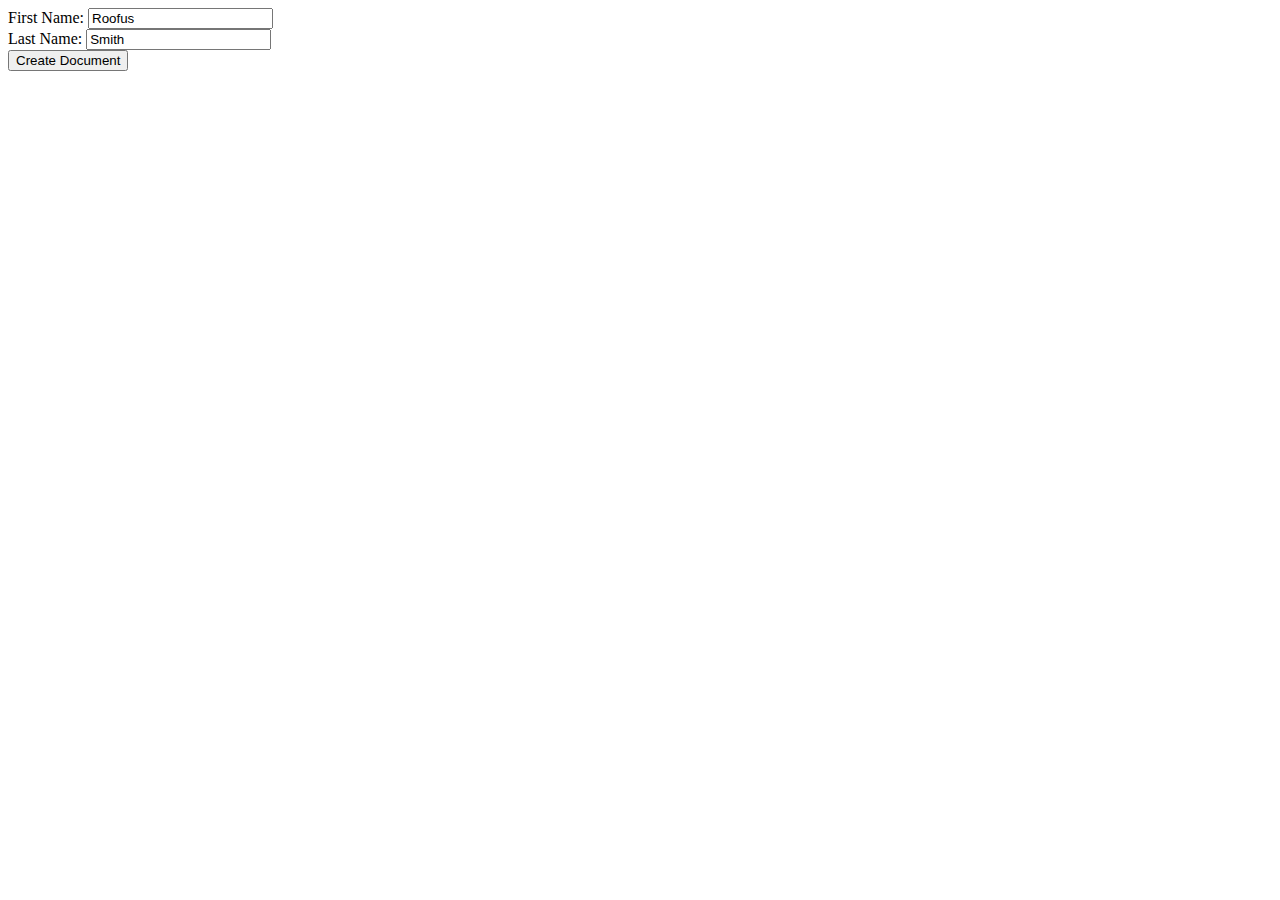
<file: dwsClient/index.html>
<html>
<head>
    <title>DWS Client for Documaker &trade;</title>
    <!--
		To use this client you need to do a few things.
		1) Edit the HTML form to include the input elements you want the user to enter. Be sure to give each element a unique id attribute.
		2) Set the variable dwsUrl to the correct endpoint for your DWS Publishing Service.
		3) Set the variable diUrl to the correct endpoint for your Documaker Interactive application.
		4) Deploy to your J2EE container (e.g. WebLogic)
			a) On your server, create a directory accessible by the user running WebLogic, e.g. /home/oracle/demohtml
			b) Copy this file to that directory.
			c) Inside that directory, make a subdirectory called WEB-INF
			d) Inside the WEB-INF directory, make a file called web.xml and put the following in it:
				<?xml version="1.0" encoding="UTF-8"?>
				<!DOCTYPE web-app PUBLIC
				"-//Sun Microsystems, Inc.//DTD Web Application 2.3//EN"
				"http://java.sun.com/j2ee/dtds/web-app_2_3.dtd">
				<web-app>
				</web-app>
			e) Open WebLogic console->Deployments->Install->locate the directory, accept defaults.
    -->    
</head>
<body>
    <form name="Demo" action="" method="post">
        <div>
        	<!-- add form elements here. MUST SET ID! -->
			First Name: <input type="text" value="Roofus" id="firstname" name="firstname"/><br/>
        	Last Name: <input type="text" value="Smith" id="lastname" name="lastname"/><br/>
            <input id="Button" name="Button" type="button" value="Create Document" onclick="soap();" />
        </div>
    </form>
    <script type="text/javascript">    	        
    	
    	// set debug = true to log things to browser console.
    	var debug = false;
    	
	    // set to the endpoint for your DWS Publishing Service.
    	var dwsUrl = 'http://192.168.1.74:7001/DWSAL1/PublishingService';
    	
	    // set to the endpoint for Documaker Interactive. Do not change anything after "faces"    	
    	var diUrl = 'http://192.168.1.74:7001/DocumakerCorrespondence/faces/load?taskflow=edit&uniqueId=$uniqueId&docId=$docId';
 
    	// set to Attachments or Identifiers. 
    	//	Attachments - For on-demand/straight-through publishing. Get a PDF in response. (Note: this hasn't been implemented yet.)
    	//	Identifiers - For interactive document editing.
    	var returnType = 'Identifiers';	
    	
	// This variable takes the user input from the HTML form and builds the extract xml.
    	// Since this is generating the XML that Documaker will eventually read, two things are important:
    	// 1) The schema of the XML generated must match the schema that your MRL expects;
    	// 2) You need to include your variable data (e.g. user input) in the proper place here!
    	// * Yes, this is ugly, but it's a learning exercise!
    	var extractXml = '<?xml version="1.0" encoding="UTF-8"?>' +
			'<DocumentRequest>' +
			'<PackageInfo>' +
			'    <Key1>CENTRAL</Key1>' +
			'    <Key2>ACCOUNT_STATUS</Key2>' +
			'    <KeyID>0000007</KeyID>' +
			'    <RunDate>20050830</RunDate>' +
			'    <TranCode>EN</TranCode>' +
			'    <Product>Foundation Life</Product>' +
			'    <PolicyNumber></PolicyNumber>' +
			'    <PolicyIssueDate>20050203</PolicyIssueDate>' +
			'    <RetroactiveDate>20050203</RetroactiveDate>' +
			'    <EffDate>20050501</EffDate>' +
			'    <ExpDate>20060501</ExpDate>' +
			'    <Createtime>02/14/2019 12:01:03</Createtime>' +
			'    <Modifytime>02/14/2019 12:55:09</Modifytime>' +
			'    <IssueStateCode>GA</IssueStateCode>' +
			'    <WipReason>MISSING SIG</WipReason>' +
			'	<UserGroup>3</UserGroup>' +
			'	<User>8</User>' +
			'	<Description>Welcome Packet</Description>' +
			'	<ApprovalState>10</ApprovalState>' +
			'	<Action>100011</Action>' +
			'</PackageInfo>' +
			'<PolicyData>' +
			'	<PlanCode>UL</PlanCode>' +
			//// This is an example of how you would put in your user form data.
			'    <Payee>' + document.getElementById("firstname").value + ' ' + document.getElementById("lastname").value + '</Payee> ' +
			'    <PolicyRoleType>' +
			'		<Insured>' +
			'        	<InsPrefix>Mr.</InsPrefix>' +
			'        	<InsFName>' + document.getElementById("firstname").value + '</InsFName>' +
			'            <InsMName>T</InsMName>' +
			'            <InsLName>' + document.getElementById("lastname").value + '</InsLName>' +
			//// End of example. 
			'            <InsSex>M</InsSex>' +
			'            <InsAddress1>5400 LBJ Expressway</InsAddress1>' +
			'            <InsAddress2>Suite 300</InsAddress2>' +
			'            <InsCity>Dallas</InsCity>' +
			'            <InsState>TX</InsState>' +
			'            <InsZip>75240</InsZip>' +
			'            <InsBirthdate>19800715</InsBirthdate>' +
			'            <InsSSN>123456789</InsSSN>' +
			'            <InsDayphone>2148762789778</InsDayphone>' +
			'            <InsNightPhone>2148974464</InsNightPhone>' +
			'            <InsBirthCity>Dallas</InsBirthCity>' +
			'            <InsBirthState>TX</InsBirthState>' +
			'            <InsDriverState>TX</InsDriverState>' +
			'            <InsDriverLicense>987654654A465</InsDriverLicense>' +
			'        </Insured>' +
			'        <Agent>' +
			'            <AgentPrefix>Mr.</AgentPrefix>' +
			'            <AgentFName>John</AgentFName>' +
			'            <AgentLName>Doe</AgentLName>' +
			'            <AgentAddress1>2727 Paces Ferry Road</AgentAddress1>' +
			'            <AgentCity>Atlanta</AgentCity>' +
			'            <AgentState>GA</AgentState>' +
			'            <AgentZip>30339</AgentZip>' +
			'            <AgentEmail>jdoe@amergen.com</AgentEmail>' +
			'            <AgentPhone>2148582200</AgentPhone>' +
			'            <AgentNo>R98798</AgentNo>' +
			'            <AgentCustServPhone>8882637436</AgentCustServPhone>' +
			'            <AgentCustServOpenTime>8:00</AgentCustServOpenTime>' +
			'            <AgentCustServCloseTime>5:00</AgentCustServCloseTime>' +
			'            <AgentCustServTimeZone>eastern</AgentCustServTimeZone>' +
			'        </Agent>' +
			'        <Owner>' +
			'            <OwnFName>Bill</OwnFName>' +
			'            <OwnMName>M</OwnMName>' +
			'            <OwnLName>Smith</OwnLName>' +
			'            <OwnCompany>Adventures Inc.</OwnCompany>' +
			'            <OwnAddress1>5910 North Central Expressway</OwnAddress1>' +
			'            <OwnAddress2>Suite 900</OwnAddress2>' +
			'            <OwnCity>Dallas</OwnCity>' +
			'            <OwnState>TX</OwnState>' +
			'            <OwnZipCode>75206</OwnZipCode>' +
			'            <OwnEin>896851098</OwnEin>' +
			'            <OwnSig>Added</OwnSig>' +
			'        </Owner>' +
			'        <Beneficiary1>' +
			'            <Ben1FName>Bill</Ben1FName>' +
			'            <Ben1MName>P</Ben1MName>' +
			'            <Ben1LName>Smith, Jr.</Ben1LName>' +
			'            <Ben1BirthDate>19840401</Ben1BirthDate>' +
			'            <Ben1Sex>M</Ben1Sex>' +
			'            <Ben1Relationship>Son</Ben1Relationship>' +
			'            <Ben1Address1>5910 North Central Expressway</Ben1Address1>' +
			'            <Ben1Address2>Suite 800</Ben1Address2>' +
			'            <Ben1City>Dallas</Ben1City>' +
			'            <Ben1State>TX</Ben1State>' +
			'            <Ben1ZipCode>75026</Ben1ZipCode>' +
			'            <Ben1SSN>123456780</Ben1SSN>' +
			'        </Beneficiary1>' +
			'        <Beneficiary2>' +
			'            <Ben2FName>Mary</Ben2FName>' +
			'            <Ben2MName>T</Ben2MName>' +
			'            <Ben2LName>Smith</Ben2LName>' +
			'            <Ben2BirthDate>19620320</Ben2BirthDate>' +
			'            <Ben2Sex>F</Ben2Sex>' +
			'            <Ben2Relationship>Cousin</Ben2Relationship>' +
			'            <Ben2Address1>5910 North Central Expressway</Ben2Address1>' +
			'            <Ben2Address2>Suite 800</Ben2Address2>' +
			'            <Ben2City>Dallas</Ben2City>' +
			'            <Ben2State>TX</Ben2State>' +
			'            <Ben2ZipCode>75026</Ben2ZipCode>' +
			'            <Ben2SSN>987654321</Ben2SSN>' +
			'        </Beneficiary2>' +
			'        <Adjuster>' +
			'            <ADJ.BRANCH>SYRACUSE</ADJ.BRANCH>' +
			'            <ADJ.CODE>SM3</ADJ.CODE>' +
			'            <ADJ.EMAIL>swellspring@testins.com</ADJ.EMAIL>' +
			'            <ADJ.MANAGER>Jerry Cook</ADJ.MANAGER>' +
			'            <ADJ.NAME>Shannon Wellspring</ADJ.NAME>' +
			'            <ADJ.TITLE>Manager</ADJ.TITLE>' +
			'         </Adjuster>' +
			'         <Branch>' +
			'            <BRANCH.ADDRESS.FULL>100 South Street New York, NY 23921</BRANCH.ADDRESS.FULL>' +
			'            <BRANCH.CSZ>New York, NY 23921</BRANCH.CSZ>' +
			'            <BRANCH.HDR.PHONE>(513) 870-2000</BRANCH.HDR.PHONE>' +
			'            <BRANCH.PO>PO Box 29283</BRANCH.PO>' +
			'          </Branch>' +
			'    </PolicyRoleType>' +
			'   <Life>' +
			'	  <Application>' +
			'            <AppAproved>N</AppAproved>' +
			'            <PrimaryInsured>X</PrimaryInsured>' +
			'				<AppForm>' +
			'					<NAME>C:\FAP\FSDMS2\FORMS\app.tif</NAME>' +
			'				</AppForm>' +
			'            	 <InsHealthInfo>' +
			'					<Height>60</Height>' +
			'					<Weight>120</Weight>' +
			'					<BloodPress>N</BloodPress>' +
			'					<Cholestrol>N</Cholestrol>' +
			'					<Cancerrel>N</Cancerrel>' +
			'					<HeartDiseaseRel>N</HeartDiseaseRel>' +
			'					<Alcoholism>N</Alcoholism>' +
			'					<Anxiety>N</Anxiety>' +
			'					<Asthma>Y</Asthma>' +
			'					<Cancer>N</Cancer>' +
			'					<Depression>N</Depression>' +
			'					<Diabetes>N</Diabetes>' +
			'					<DrugAbuse>N</DrugAbuse>' +
			'					<Epilepsy>N</Epilepsy>' +
			'					<HeartDisease>N</HeartDisease>' +
			'					<Hepatitis>N</Hepatitis>' +
			'					<Kidney-Liver>N</Kidney-Liver>' +
			'					<MS>N</MS>' +
			'					<Respiratory>N</Respiratory>' +
			'					<Sleep>N</Sleep>' +
			'					<Stroke>N</Stroke>' +
			'					<Ulcer>N</Ulcer>' +
			'					<Vascular>N</Vascular>' +
			'					<Other>N</Other>' +
			'					<Explaination>Treated during childhood.  No adult incidents.</Explaination>' +
			'					<Continuation>N</Continuation>' +
			'				</InsHealthInfo>' +
			'        </Application>' +
			'   </Life>' +
			' </PolicyData> ' +
			' <AddresseeData>' +
			'    <Addressee>' +
			'       <Type>0</Type>' +
			'       <NameLine1>Andy Jones</NameLine1>' +
			'       <NameLine2/>' +
			'       <AddrLine1>1 Westfield Road</AddrLine1>' +
			'       <AddrLine2>Suite 100</AddrLine2>' +
			'       <City>Waterford</City>' +
			'       <Country>US</Country>' +
			'       <Zip>06385</Zip>' +
			'       <Role>AGENT</Role>' +
			'       <State>CT</State>' +
			'       <Phone>603-624-2938</Phone>   ' +
			'       <Email>andy.jones@example.com</Email>' +
			'       <Fax>603-624-2900</Fax>' +
			'       <DistMethods>Email</DistMethods>' +
			'	   	 <Distribution>LocalPrint</Distribution>' +
			'       </Addressee>' +
			'    <Addressee>' +
			'       <Code/>' +
			'       <Type>1</Type>' +
			'       <NameLine1>Sally Brown</NameLine1>' +
			'       <NameLine2/>' +
			'       <AddrLine1>14746 Northside Drive</AddrLine1>' +
			'       <AddrLine2>Apartment C</AddrLine2>' +
			'       <City>Waterford</City>' +
			'       <Country>US</Country>' +
			'       <Zip>06385</Zip>' +
			'       <Role>INSURED</Role>' +
			'       <State>CT</State>' +
			'       <Phone>603-624-0002</Phone>   ' +
			'       <Email>sally.brown@example.com</Email>' +
			'       <Fax>603-624-2900</Fax>' +
			'       <DistMethods>Batch</DistMethods>' +
			'	     <Distribution>LocalPrint</Distribution>' +
			'       </Addressee>' +
			'    <Addressee>' +
			'       <Code/>' +
			'       <Type>1</Type>' +
			'       <NameLine1>Jason Barrs</NameLine1>' +
			'       <NameLine2/>' +
			'       <AddrLine1>80 Wolfe Road</AddrLine1>' +
			'       <AddrLine2>Suite D101</AddrLine2>' +
			'       <City>Albany</City>' +
			'       <Country>US</Country>' +
			'       <Zip>06385</Zip>' +
			'       <Role>INJURED PARTY</Role>' +
			'       <State>NY</State>' +
			'       <Phone>603-624-2938</Phone>   ' +
			'       <Email>andy.jones@example.com</Email>' +
			'       <Fax>603-624-2900</Fax>' +
			'       <DistMethods>Email</DistMethods>' +
			'	   	 <Distribution>LocalPrint</Distribution>' +
			'       </Addressee>' +
			'    </AddresseeData>' +
			'</DocumentRequest>';
		// DO NOT CHANGE ANYTHING BEYOND HERE.        	        	
	var subBtn = document.getElementById("Button");
        function soap() {
            subBtn.disabled = true;
	    var xmlhttp = new XMLHttpRequest();           
            xmlhttp.open('POST', dwsUrl, true);
			var sr = '<?xml version="1.0" encoding="utf-8"?>' +
					 '<soapenv:Envelope xmlns:soapenv="http://schemas.xmlsoap.org/soap/envelope/" xmlns:pub="oracle/documaker/schema/ws/publishing" xmlns:com="oracle/documaker/schema/ws/publishing/common" xmlns:v1="oracle/documaker/schema/ws/publishing/doPublishFromImport/v1" xmlns:com1="oracle/documaker/schema/common" xmlns:req="oracle/documaker/schema/ws/publishing/doPublishFromImport/v1/request"><soapenv:Header/><soapenv:Body><pub:DoPublishFromImportRequest><pub:DoPublishFromImportRequestV1><com:timeoutMillis>9000000</com:timeoutMillis><v1:JobRequest><req:Payload><req:Transaction><req:Data><com1:Content><com1:Binary>' +
					 btoa(extractXml) + 
					 '</com1:Binary></com1:Content></req:Data></req:Transaction></req:Payload></v1:JobRequest><v1:ResponseProperties><com1:ResponseType>' + returnType + '</com1:ResponseType></v1:ResponseProperties></pub:DoPublishFromImportRequestV1></pub:DoPublishFromImportRequest></soapenv:Body></soapenv:Envelope>';

            xmlhttp.onreadystatechange = function () {
                if (xmlhttp.readyState == 4) {
                    if (xmlhttp.status == 200) {
                    	if (debug) {console.log(xmlhttp.responseText);}
                    	var s = xmlhttp.responseText.indexOf('<ns11:Unique_Id>')+16;
                    	var t = xmlhttp.responseText.indexOf('</ns11:Unique_Id>');
                    	var uniqueId = xmlhttp.responseText.substring(s,t);
                    	s = xmlhttp.responseText.indexOf('<ns11:KeyId>')+12;
                    	t = xmlhttp.responseText.indexOf('</ns11:KeyId>');
                    	var docId = xmlhttp.responseText.substring(s,t);
                    	s = xmlhttp.responseText.indexOf('<ns11:TrnStatus>')+16;
                        t = xmlhttp.responseText.indexOf('</ns11:TrnStatus>');
			var trnStatus = xmlhttp.responseText.substring(s,t);
			diUrl = diUrl.replace('$uniqueId',uniqueId).replace('$docId',docId)                    	
                    	window.location=diUrl;
			//alert('Your document was submitted; Status:' + trnStatus);
                    }
                }
		subBtn.disabled = false;
            }
            if (debug){
            	console.log('Extract XML\n' + extractXml);
            	console.log('SOAP XML\n' + sr);
            }
            xmlhttp.setRequestHeader('Content-Type', 'text/xml');
            xmlhttp.setRequestHeader('SOAPACTION','doPublishFromImport');
            xmlhttp.send(sr);
        }
    </script>
</body>
</html>
</file>
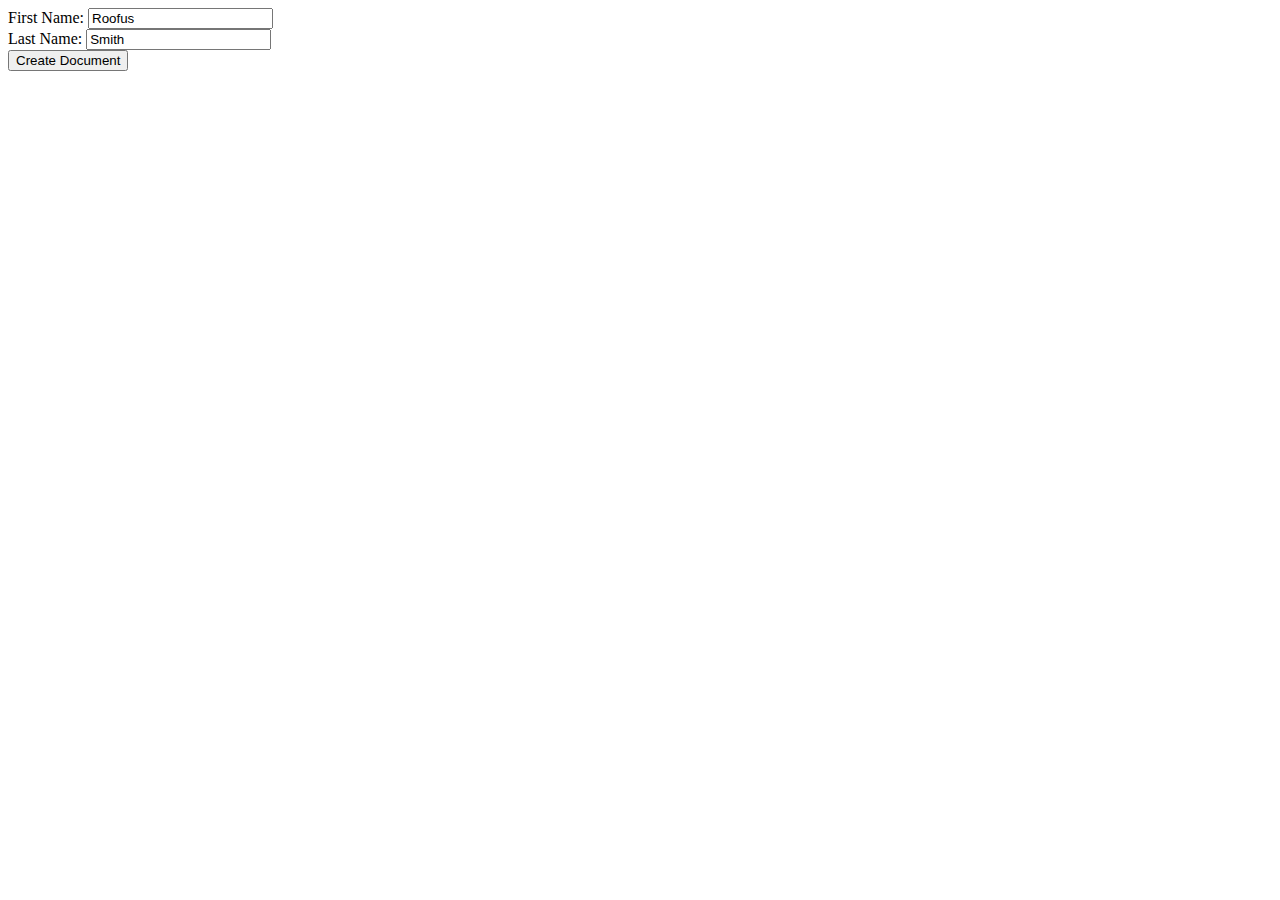
<file: dwsDemoApplication/index.html>
<html>
<head>
    <title>DWS Demo Application for Documaker &trade;</title>
    <!--
		To use this client you need to do a few things.
		1) Edit the HTML form to include the input elements you want the user to enter. Be sure to give each element a unique id attribute.
		2) Set the variable dwsUrl to the correct endpoint for your DWS Publishing Service.
		3) Set the variable diUrl to the correct endpoint for your Documaker Interactive application.
		4) Deploy to your J2EE container (e.g. WebLogic)
			a) On your server, create a directory accessible by the user running WebLogic, e.g. /home/oracle/demohtml
			b) Copy this file to that directory.
			c) Inside that directory, make a subdirectory called WEB-INF
			d) Inside the WEB-INF directory, make a file called web.xml and put the following in it:
				<?xml version="1.0" encoding="UTF-8"?>
				<!DOCTYPE web-app PUBLIC
				"-//Sun Microsystems, Inc.//DTD Web Application 2.3//EN"
				"http://java.sun.com/j2ee/dtds/web-app_2_3.dtd">
				<web-app>
				</web-app>
			e) Open WebLogic console->Deployments->Install->locate the directory, accept defaults.
    -->    
</head>
<body>
    <form name="Demo" action="" method="post">
        <div>
        	<!-- add form elements here. MUST SET ID! -->
			First Name: <input type="text" value="Roofus" id="firstname" name="firstname"/><br/>
        	Last Name: <input type="text" value="Smith" id="lastname" name="lastname"/><br/>
            <input id="Button" name="Button" type="button" value="Create Document" onclick="soap();" />
        </div>
    </form>
    <script type="text/javascript">    	        
    	
    	// set debug = true to log things to browser console.
    	var debug = false;
    	
	    // set to the endpoint for your DWS Publishing Service.
    	var dwsUrl = 'http://192.168.1.74:7001/DWSAL1/PublishingService';
    	
	    // set to the endpoint for Documaker Interactive. Do not change anything after "faces"    	
    	var diUrl = 'http://192.168.1.74:7001/DocumakerCorrespondence/faces/load?taskflow=edit&uniqueId=$uniqueId&docId=$docId';
 
    	// set to Attachments or Identifiers. 
    	//	Attachments - For on-demand/straight-through publishing. Get a PDF in response. (Note: this hasn't been implemented yet.)
    	//	Identifiers - For interactive document editing.
    	var returnType = 'Identifiers';	
    	
	// This variable takes the user input from the HTML form and builds the extract xml.
    	// Since this is generating the XML that Documaker will eventually read, two things are important:
    	// 1) The schema of the XML generated must match the schema that your MRL expects;
    	// 2) You need to include your variable data (e.g. user input) in the proper place here!
    	// * Yes, this is ugly, but it's a learning exercise!
    	var extractXml = '<?xml version="1.0" encoding="UTF-8"?>' +
			'<DocumentRequest>' +
			'<PackageInfo>' +
			'    <Key1>CENTRAL</Key1>' +
			'    <Key2>ACCOUNT_STATUS</Key2>' +
			'    <KeyID>0000007</KeyID>' +
			'    <RunDate>20050830</RunDate>' +
			'    <TranCode>EN</TranCode>' +
			'    <Product>Foundation Life</Product>' +
			'    <PolicyNumber></PolicyNumber>' +
			'    <PolicyIssueDate>20050203</PolicyIssueDate>' +
			'    <RetroactiveDate>20050203</RetroactiveDate>' +
			'    <EffDate>20050501</EffDate>' +
			'    <ExpDate>20060501</ExpDate>' +
			'    <Createtime>02/14/2019 12:01:03</Createtime>' +
			'    <Modifytime>02/14/2019 12:55:09</Modifytime>' +
			'    <IssueStateCode>GA</IssueStateCode>' +
			'    <WipReason>MISSING SIG</WipReason>' +
			'	<UserGroup>3</UserGroup>' +
			'	<User>8</User>' +
			'	<Description>Welcome Packet</Description>' +
			'	<ApprovalState>10</ApprovalState>' +
			'	<Action>100011</Action>' +
			'</PackageInfo>' +
			'<PolicyData>' +
			'	<PlanCode>UL</PlanCode>' +
			//// This is an example of how you would put in your user form data.
			'    <Payee>' + document.getElementById("firstname").value + ' ' + document.getElementById("lastname").value + '</Payee> ' +
			'    <PolicyRoleType>' +
			'		<Insured>' +
			'        	<InsPrefix>Mr.</InsPrefix>' +
			'        	<InsFName>' + document.getElementById("firstname").value + '</InsFName>' +
			'            <InsMName>T</InsMName>' +
			'            <InsLName>' + document.getElementById("lastname").value + '</InsLName>' +
			//// End of example. 
			'            <InsSex>M</InsSex>' +
			'            <InsAddress1>5400 LBJ Expressway</InsAddress1>' +
			'            <InsAddress2>Suite 300</InsAddress2>' +
			'            <InsCity>Dallas</InsCity>' +
			'            <InsState>TX</InsState>' +
			'            <InsZip>75240</InsZip>' +
			'            <InsBirthdate>19800715</InsBirthdate>' +
			'            <InsSSN>123456789</InsSSN>' +
			'            <InsDayphone>2148762789778</InsDayphone>' +
			'            <InsNightPhone>2148974464</InsNightPhone>' +
			'            <InsBirthCity>Dallas</InsBirthCity>' +
			'            <InsBirthState>TX</InsBirthState>' +
			'            <InsDriverState>TX</InsDriverState>' +
			'            <InsDriverLicense>987654654A465</InsDriverLicense>' +
			'        </Insured>' +
			'        <Agent>' +
			'            <AgentPrefix>Mr.</AgentPrefix>' +
			'            <AgentFName>John</AgentFName>' +
			'            <AgentLName>Doe</AgentLName>' +
			'            <AgentAddress1>2727 Paces Ferry Road</AgentAddress1>' +
			'            <AgentCity>Atlanta</AgentCity>' +
			'            <AgentState>GA</AgentState>' +
			'            <AgentZip>30339</AgentZip>' +
			'            <AgentEmail>jdoe@amergen.com</AgentEmail>' +
			'            <AgentPhone>2148582200</AgentPhone>' +
			'            <AgentNo>R98798</AgentNo>' +
			'            <AgentCustServPhone>8882637436</AgentCustServPhone>' +
			'            <AgentCustServOpenTime>8:00</AgentCustServOpenTime>' +
			'            <AgentCustServCloseTime>5:00</AgentCustServCloseTime>' +
			'            <AgentCustServTimeZone>eastern</AgentCustServTimeZone>' +
			'        </Agent>' +
			'        <Owner>' +
			'            <OwnFName>Bill</OwnFName>' +
			'            <OwnMName>M</OwnMName>' +
			'            <OwnLName>Smith</OwnLName>' +
			'            <OwnCompany>Adventures Inc.</OwnCompany>' +
			'            <OwnAddress1>5910 North Central Expressway</OwnAddress1>' +
			'            <OwnAddress2>Suite 900</OwnAddress2>' +
			'            <OwnCity>Dallas</OwnCity>' +
			'            <OwnState>TX</OwnState>' +
			'            <OwnZipCode>75206</OwnZipCode>' +
			'            <OwnEin>896851098</OwnEin>' +
			'            <OwnSig>Added</OwnSig>' +
			'        </Owner>' +
			'        <Beneficiary1>' +
			'            <Ben1FName>Bill</Ben1FName>' +
			'            <Ben1MName>P</Ben1MName>' +
			'            <Ben1LName>Smith, Jr.</Ben1LName>' +
			'            <Ben1BirthDate>19840401</Ben1BirthDate>' +
			'            <Ben1Sex>M</Ben1Sex>' +
			'            <Ben1Relationship>Son</Ben1Relationship>' +
			'            <Ben1Address1>5910 North Central Expressway</Ben1Address1>' +
			'            <Ben1Address2>Suite 800</Ben1Address2>' +
			'            <Ben1City>Dallas</Ben1City>' +
			'            <Ben1State>TX</Ben1State>' +
			'            <Ben1ZipCode>75026</Ben1ZipCode>' +
			'            <Ben1SSN>123456780</Ben1SSN>' +
			'        </Beneficiary1>' +
			'        <Beneficiary2>' +
			'            <Ben2FName>Mary</Ben2FName>' +
			'            <Ben2MName>T</Ben2MName>' +
			'            <Ben2LName>Smith</Ben2LName>' +
			'            <Ben2BirthDate>19620320</Ben2BirthDate>' +
			'            <Ben2Sex>F</Ben2Sex>' +
			'            <Ben2Relationship>Cousin</Ben2Relationship>' +
			'            <Ben2Address1>5910 North Central Expressway</Ben2Address1>' +
			'            <Ben2Address2>Suite 800</Ben2Address2>' +
			'            <Ben2City>Dallas</Ben2City>' +
			'            <Ben2State>TX</Ben2State>' +
			'            <Ben2ZipCode>75026</Ben2ZipCode>' +
			'            <Ben2SSN>987654321</Ben2SSN>' +
			'        </Beneficiary2>' +
			'        <Adjuster>' +
			'            <ADJ.BRANCH>SYRACUSE</ADJ.BRANCH>' +
			'            <ADJ.CODE>SM3</ADJ.CODE>' +
			'            <ADJ.EMAIL>swellspring@testins.com</ADJ.EMAIL>' +
			'            <ADJ.MANAGER>Jerry Cook</ADJ.MANAGER>' +
			'            <ADJ.NAME>Shannon Wellspring</ADJ.NAME>' +
			'            <ADJ.TITLE>Manager</ADJ.TITLE>' +
			'         </Adjuster>' +
			'         <Branch>' +
			'            <BRANCH.ADDRESS.FULL>100 South Street New York, NY 23921</BRANCH.ADDRESS.FULL>' +
			'            <BRANCH.CSZ>New York, NY 23921</BRANCH.CSZ>' +
			'            <BRANCH.HDR.PHONE>(513) 870-2000</BRANCH.HDR.PHONE>' +
			'            <BRANCH.PO>PO Box 29283</BRANCH.PO>' +
			'          </Branch>' +
			'    </PolicyRoleType>' +
			'   <Life>' +
			'	  <Application>' +
			'            <AppAproved>N</AppAproved>' +
			'            <PrimaryInsured>X</PrimaryInsured>' +
			'				<AppForm>' +
			'					<NAME>C:\FAP\FSDMS2\FORMS\app.tif</NAME>' +
			'				</AppForm>' +
			'            	 <InsHealthInfo>' +
			'					<Height>60</Height>' +
			'					<Weight>120</Weight>' +
			'					<BloodPress>N</BloodPress>' +
			'					<Cholestrol>N</Cholestrol>' +
			'					<Cancerrel>N</Cancerrel>' +
			'					<HeartDiseaseRel>N</HeartDiseaseRel>' +
			'					<Alcoholism>N</Alcoholism>' +
			'					<Anxiety>N</Anxiety>' +
			'					<Asthma>Y</Asthma>' +
			'					<Cancer>N</Cancer>' +
			'					<Depression>N</Depression>' +
			'					<Diabetes>N</Diabetes>' +
			'					<DrugAbuse>N</DrugAbuse>' +
			'					<Epilepsy>N</Epilepsy>' +
			'					<HeartDisease>N</HeartDisease>' +
			'					<Hepatitis>N</Hepatitis>' +
			'					<Kidney-Liver>N</Kidney-Liver>' +
			'					<MS>N</MS>' +
			'					<Respiratory>N</Respiratory>' +
			'					<Sleep>N</Sleep>' +
			'					<Stroke>N</Stroke>' +
			'					<Ulcer>N</Ulcer>' +
			'					<Vascular>N</Vascular>' +
			'					<Other>N</Other>' +
			'					<Explaination>Treated during childhood.  No adult incidents.</Explaination>' +
			'					<Continuation>N</Continuation>' +
			'				</InsHealthInfo>' +
			'        </Application>' +
			'   </Life>' +
			' </PolicyData> ' +
			' <AddresseeData>' +
			'    <Addressee>' +
			'       <Type>0</Type>' +
			'       <NameLine1>Andy Jones</NameLine1>' +
			'       <NameLine2/>' +
			'       <AddrLine1>1 Westfield Road</AddrLine1>' +
			'       <AddrLine2>Suite 100</AddrLine2>' +
			'       <City>Waterford</City>' +
			'       <Country>US</Country>' +
			'       <Zip>06385</Zip>' +
			'       <Role>AGENT</Role>' +
			'       <State>CT</State>' +
			'       <Phone>603-624-2938</Phone>   ' +
			'       <Email>andy.jones@example.com</Email>' +
			'       <Fax>603-624-2900</Fax>' +
			'       <DistMethods>Email</DistMethods>' +
			'	   	 <Distribution>LocalPrint</Distribution>' +
			'       </Addressee>' +
			'    <Addressee>' +
			'       <Code/>' +
			'       <Type>1</Type>' +
			'       <NameLine1>Sally Brown</NameLine1>' +
			'       <NameLine2/>' +
			'       <AddrLine1>14746 Northside Drive</AddrLine1>' +
			'       <AddrLine2>Apartment C</AddrLine2>' +
			'       <City>Waterford</City>' +
			'       <Country>US</Country>' +
			'       <Zip>06385</Zip>' +
			'       <Role>INSURED</Role>' +
			'       <State>CT</State>' +
			'       <Phone>603-624-0002</Phone>   ' +
			'       <Email>sally.brown@example.com</Email>' +
			'       <Fax>603-624-2900</Fax>' +
			'       <DistMethods>Batch</DistMethods>' +
			'	     <Distribution>LocalPrint</Distribution>' +
			'       </Addressee>' +
			'    <Addressee>' +
			'       <Code/>' +
			'       <Type>1</Type>' +
			'       <NameLine1>Jason Barrs</NameLine1>' +
			'       <NameLine2/>' +
			'       <AddrLine1>80 Wolfe Road</AddrLine1>' +
			'       <AddrLine2>Suite D101</AddrLine2>' +
			'       <City>Albany</City>' +
			'       <Country>US</Country>' +
			'       <Zip>06385</Zip>' +
			'       <Role>INJURED PARTY</Role>' +
			'       <State>NY</State>' +
			'       <Phone>603-624-2938</Phone>   ' +
			'       <Email>andy.jones@example.com</Email>' +
			'       <Fax>603-624-2900</Fax>' +
			'       <DistMethods>Email</DistMethods>' +
			'	   	 <Distribution>LocalPrint</Distribution>' +
			'       </Addressee>' +
			'    </AddresseeData>' +
			'</DocumentRequest>';
		// DO NOT CHANGE ANYTHING BEYOND HERE.        	        	
	var subBtn = document.getElementById("Button");
        function soap() {
            subBtn.disabled = true;
	    var xmlhttp = new XMLHttpRequest();           
            xmlhttp.open('POST', dwsUrl, true);
			var sr = '<?xml version="1.0" encoding="utf-8"?>' +
					 '<soapenv:Envelope xmlns:soapenv="http://schemas.xmlsoap.org/soap/envelope/" xmlns:pub="oracle/documaker/schema/ws/publishing" xmlns:com="oracle/documaker/schema/ws/publishing/common" xmlns:v1="oracle/documaker/schema/ws/publishing/doPublishFromImport/v1" xmlns:com1="oracle/documaker/schema/common" xmlns:req="oracle/documaker/schema/ws/publishing/doPublishFromImport/v1/request"><soapenv:Header/><soapenv:Body><pub:DoPublishFromImportRequest><pub:DoPublishFromImportRequestV1><com:timeoutMillis>9000000</com:timeoutMillis><v1:JobRequest><req:Payload><req:Transaction><req:Data><com1:Content><com1:Binary>' +
					 btoa(extractXml) + 
					 '</com1:Binary></com1:Content></req:Data></req:Transaction></req:Payload></v1:JobRequest><v1:ResponseProperties><com1:ResponseType>' + returnType + '</com1:ResponseType></v1:ResponseProperties></pub:DoPublishFromImportRequestV1></pub:DoPublishFromImportRequest></soapenv:Body></soapenv:Envelope>';

            xmlhttp.onreadystatechange = function () {
                if (xmlhttp.readyState == 4) {
                    if (xmlhttp.status == 200) {
                    	if (debug) {console.log(xmlhttp.responseText);}
                    	var s = xmlhttp.responseText.indexOf('<ns11:Unique_Id>')+16;
                    	var t = xmlhttp.responseText.indexOf('</ns11:Unique_Id>');
                    	var uniqueId = xmlhttp.responseText.substring(s,t);
                    	s = xmlhttp.responseText.indexOf('<ns11:KeyId>')+12;
                    	t = xmlhttp.responseText.indexOf('</ns11:KeyId>');
                    	var docId = xmlhttp.responseText.substring(s,t);
                    	s = xmlhttp.responseText.indexOf('<ns11:TrnStatus>')+16;
                        t = xmlhttp.responseText.indexOf('</ns11:TrnStatus>');
			var trnStatus = xmlhttp.responseText.substring(s,t);
			diUrl = diUrl.replace('$uniqueId',uniqueId).replace('$docId',docId)                    	
                    	window.location=diUrl;
			//alert('Your document was submitted; Status:' + trnStatus);
                    }
                }
		subBtn.disabled = false;
            }
            if (debug){
            	console.log('Extract XML\n' + extractXml);
            	console.log('SOAP XML\n' + sr);
            }
            xmlhttp.setRequestHeader('Content-Type', 'text/xml');
            xmlhttp.setRequestHeader('SOAPACTION','doPublishFromImport');
            xmlhttp.send(sr);
        }
    </script>
</body>
</html>
</file>
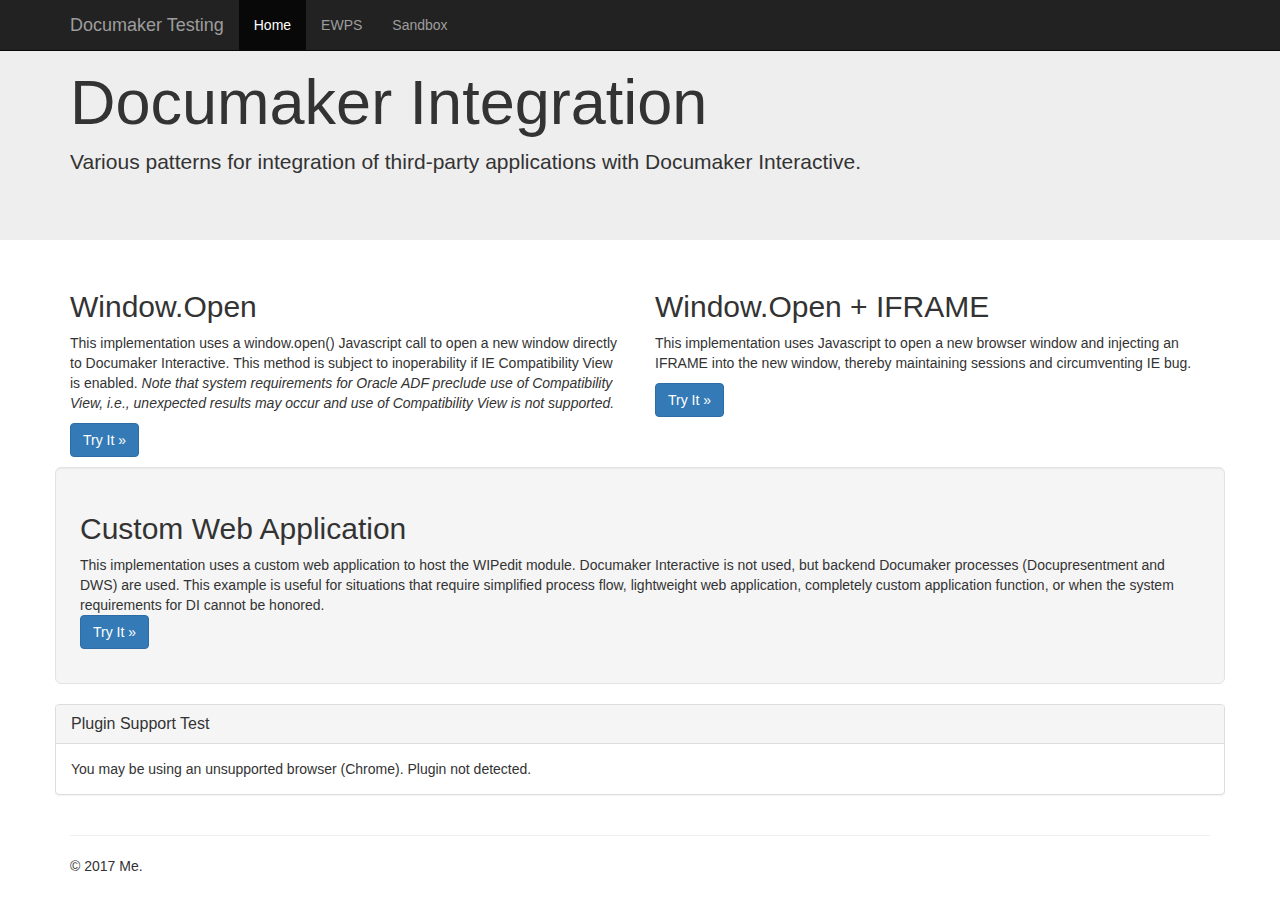
<file: sandbox/index.html>
<!DOCTYPE html>
<html lang="en">
  <head>
    <meta charset="utf-8">
    <meta http-equiv="X-UA-Compatible" content="IE=edge">
    <meta name="viewport" content="width=device-width, initial-scale=1">
    <title>Documaker Testing</title>
    <link href="bootstrap-3.3.7-dist/css/bootstrap.min.css" rel="stylesheet">
    <!--[if lt IE 9]>
      <script src="https://oss.maxcdn.com/html5shiv/3.7.3/html5shiv.min.js"></script>
      <script src="https://oss.maxcdn.com/respond/1.4.2/respond.min.js"></script>
    <![endif]-->
    <script src="js/documaker.js"></script>
  </head>
  <body>
    <nav class="navbar navbar-inverse navbar-fixed-top">
      <div class="container">
        <div class="navbar-header">
          <button type="button" class="navbar-toggle collapsed" data-toggle="collapse" data-target="#navbar" aria-expanded="false" aria-controls="navbar">
            <span class="sr-only">Toggle navigation</span>
            <span class="icon-bar"></span>
            <span class="icon-bar"></span>
            <span class="icon-bar"></span>
          </button>
          <a class="navbar-brand" href="#">Documaker Testing</a>
        </div>
        <div id="navbar" class="collapse navbar-collapse">
          <ul class="nav navbar-nav">
            <li class="active"><a href="#">Home</a></li>
            <li><a href="ewps.html">EWPS</a></li>
            <li><a href="sandbox.html">Sandbox</a></li>
          </ul>
        </div><!--/.nav-collapse -->
      </div>
    </nav>

<!-- Main jumbotron for a primary marketing message or call to action -->
    <div class="jumbotron">
      <div class="container">
        <h1>Documaker Integration</h1>
        <p>Various patterns for integration of third-party applications with Documaker Interactive.</p>
      </div>
    </div>

    <div class="container">
      <!-- Example row of columns -->
      <div class="row">
        <div class="col-md-6">
          <h2>Window.Open</h2>
          <p>This implementation uses a window.open() Javascript call to open a new window directly to Documaker Interactive. This method is subject to inoperability if IE Compatibility View is enabled. <em>Note that system requirements for Oracle ADF preclude use of Compatibility View, i.e., unexpected results may occur and use of Compatibility View is not supported.</em></p>
          <p><a class="btn btn-primary" href="#" onclick="window.open('http://192.168.1.72:7001/DocumakerCorrespondence/faces/load?taskflow=compose&amp;uniqueId=b2304ad8-fb3c-428f-8077-f35e8dbcfbcb&amp;docId=TEST');" role="button">Try It &raquo;</a></p>
        </div>
        <div class="col-md-6">
          <h2>Window.Open + IFRAME</h2>
          <p>This implementation uses Javascript to open a new browser window and injecting an IFRAME into the new window, thereby maintaining sessions and circumventing IE bug.  </p>
          <p><a class="btn btn-primary" href="#" role="button" onclick="openDocumaker('http://192.168.1.72:7001/DocumakerCorrespondence/faces/load?taskflow=compose&amp;uniqueId=b2304ad8-fb3c-428f-8077-f35e8dbcfbcb&amp;docId=TEST',true);">Try It &raquo;</a></p>
       </div>
      </div>
	  <div class="row">
	  	<div class="well well-lg">
		  	<h2>Custom Web Application</h2>
This implementation uses a custom web application to host the WIPedit module. Documaker Interactive is not used, but backend Documaker processes (Docupresentment and DWS) are used. This example is useful for situations that require simplified process flow, lightweight web application, completely custom application function, or when the system requirements for DI cannot be honored.
<p><a class="btn btn-primary" href="#" role="button" onclick="openDocumaker('http://192.168.1.72:7001/wipedit?uniqueid=b2304ad8-fb3c-428f-8077-f35e8dbcfbcb&docId=TEST');">Try It &raquo;</a></p>
	  	</div>
	  </div>
	  <div class="row">
		  <div class="panel panel-default">
		  	<div class="panel-heading">
		  		<h3 class="panel-title">Plugin Support Test</h3>
		  	</div>
		  	<div class="panel-body">
		  		<script>pluginDetect()</script>
		  	</div>
		  </div>
	  </div>
    <hr/>
      <footer>
        <p>&copy; 2017 Me.</p>
      </footer>
    </div> <!-- /container -->	  
	  	  
    <script src="https://ajax.googleapis.com/ajax/libs/jquery/1.12.4/jquery.min.js"></script>
    <script src="bootstrap-3.3.7-dist/js/bootstrap.min.js"></script>
  </body>
</html>
</file>
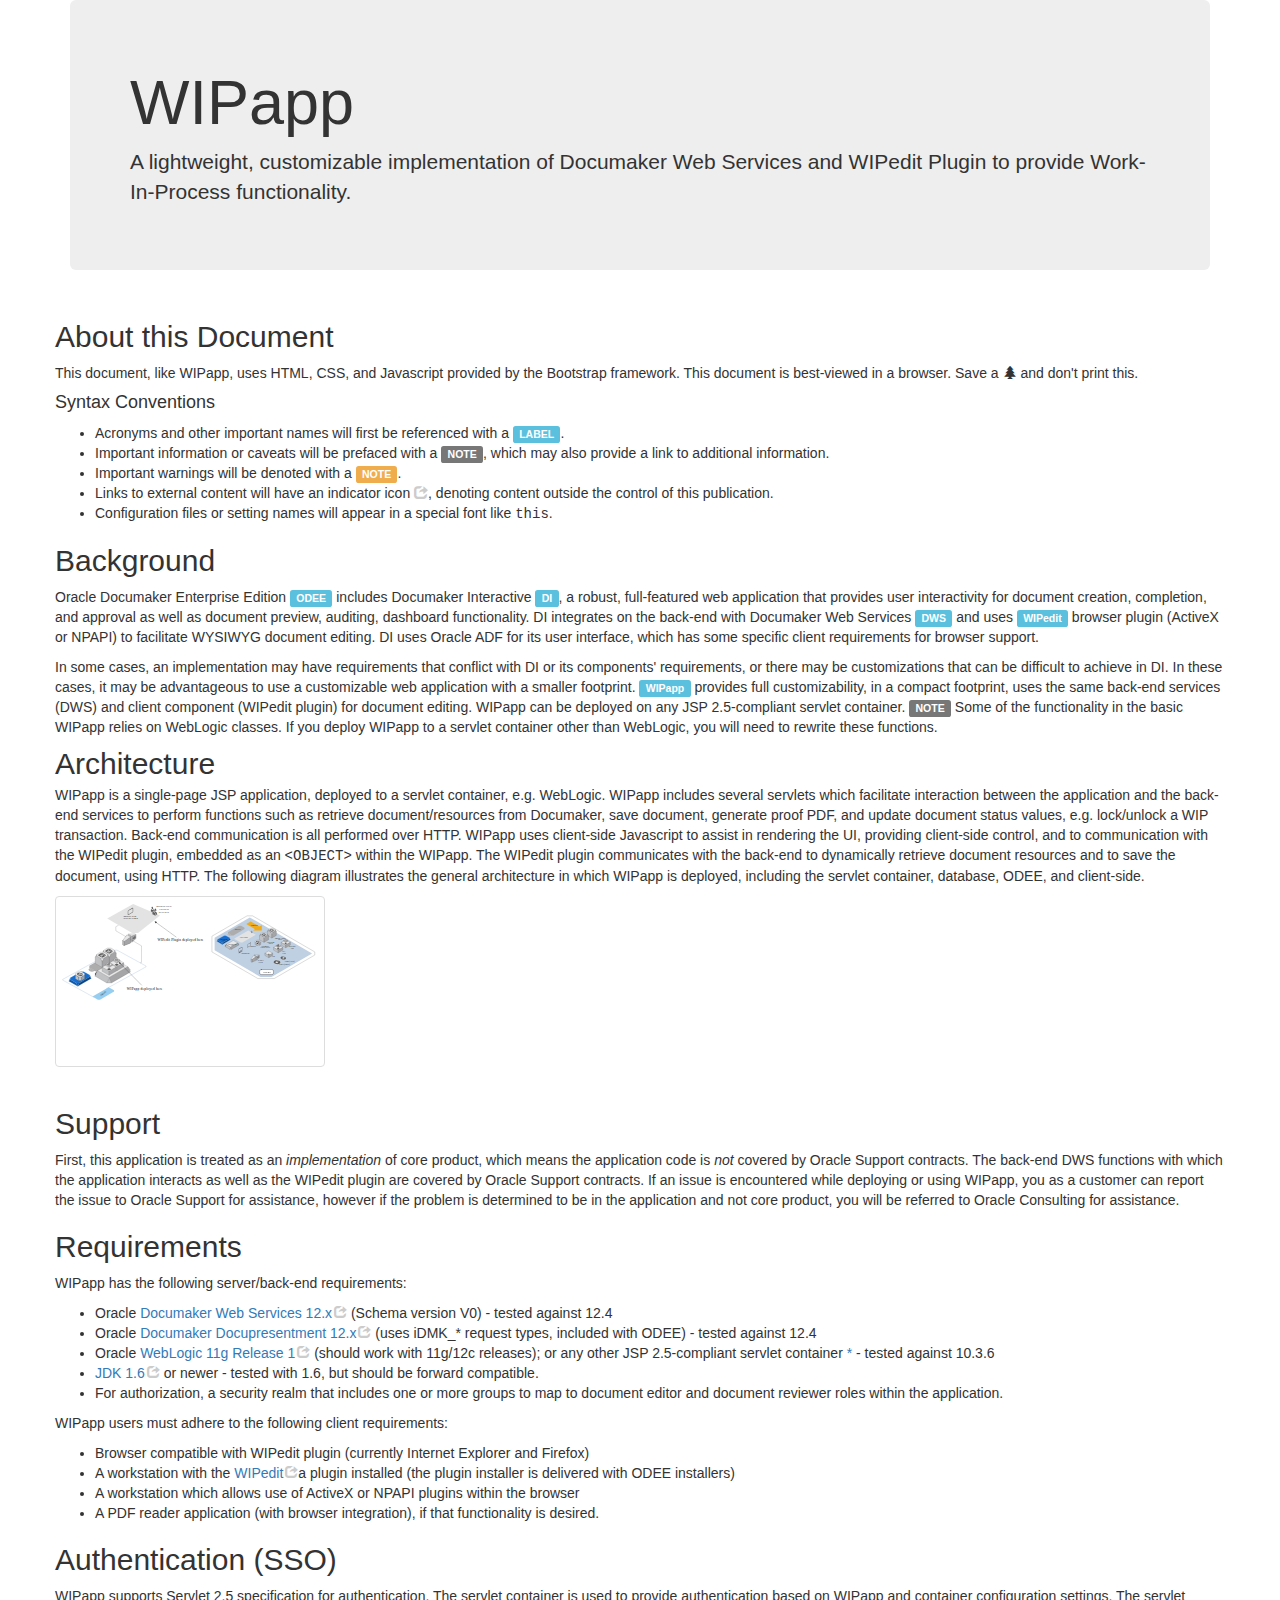
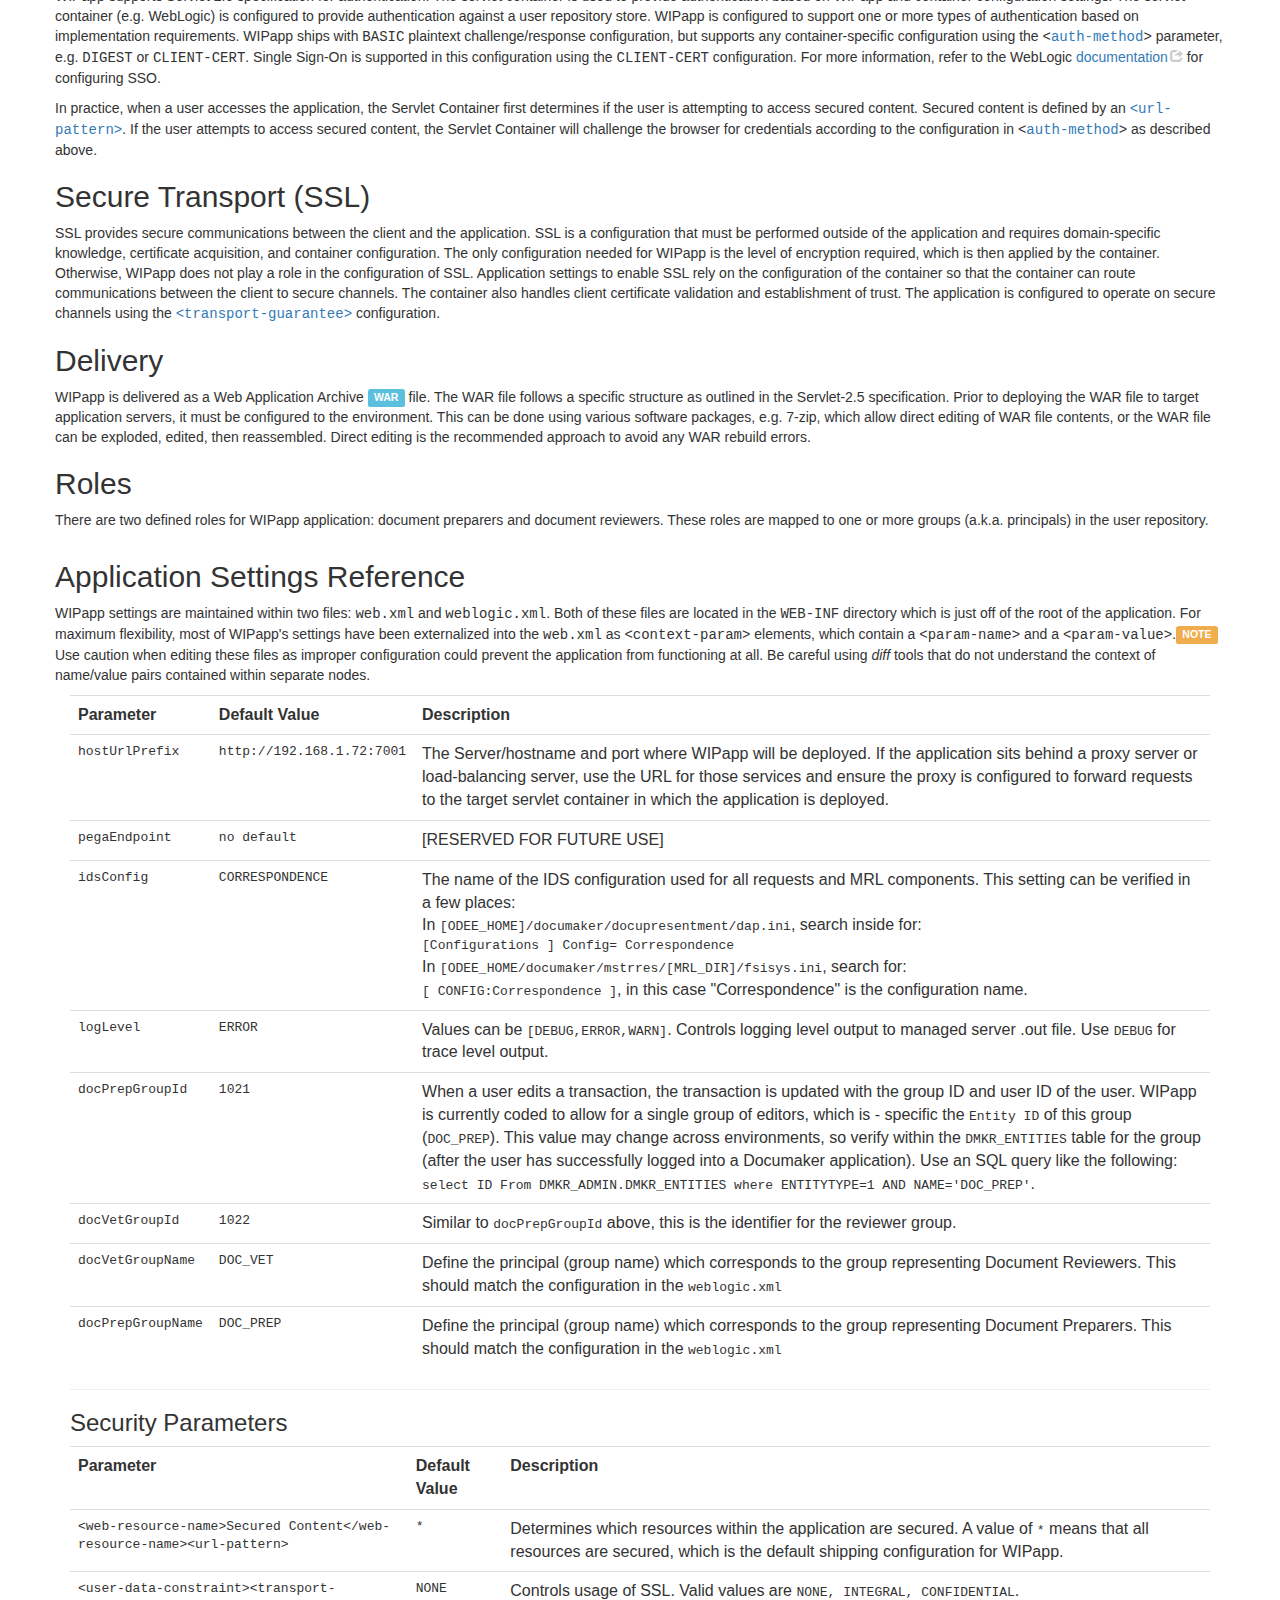
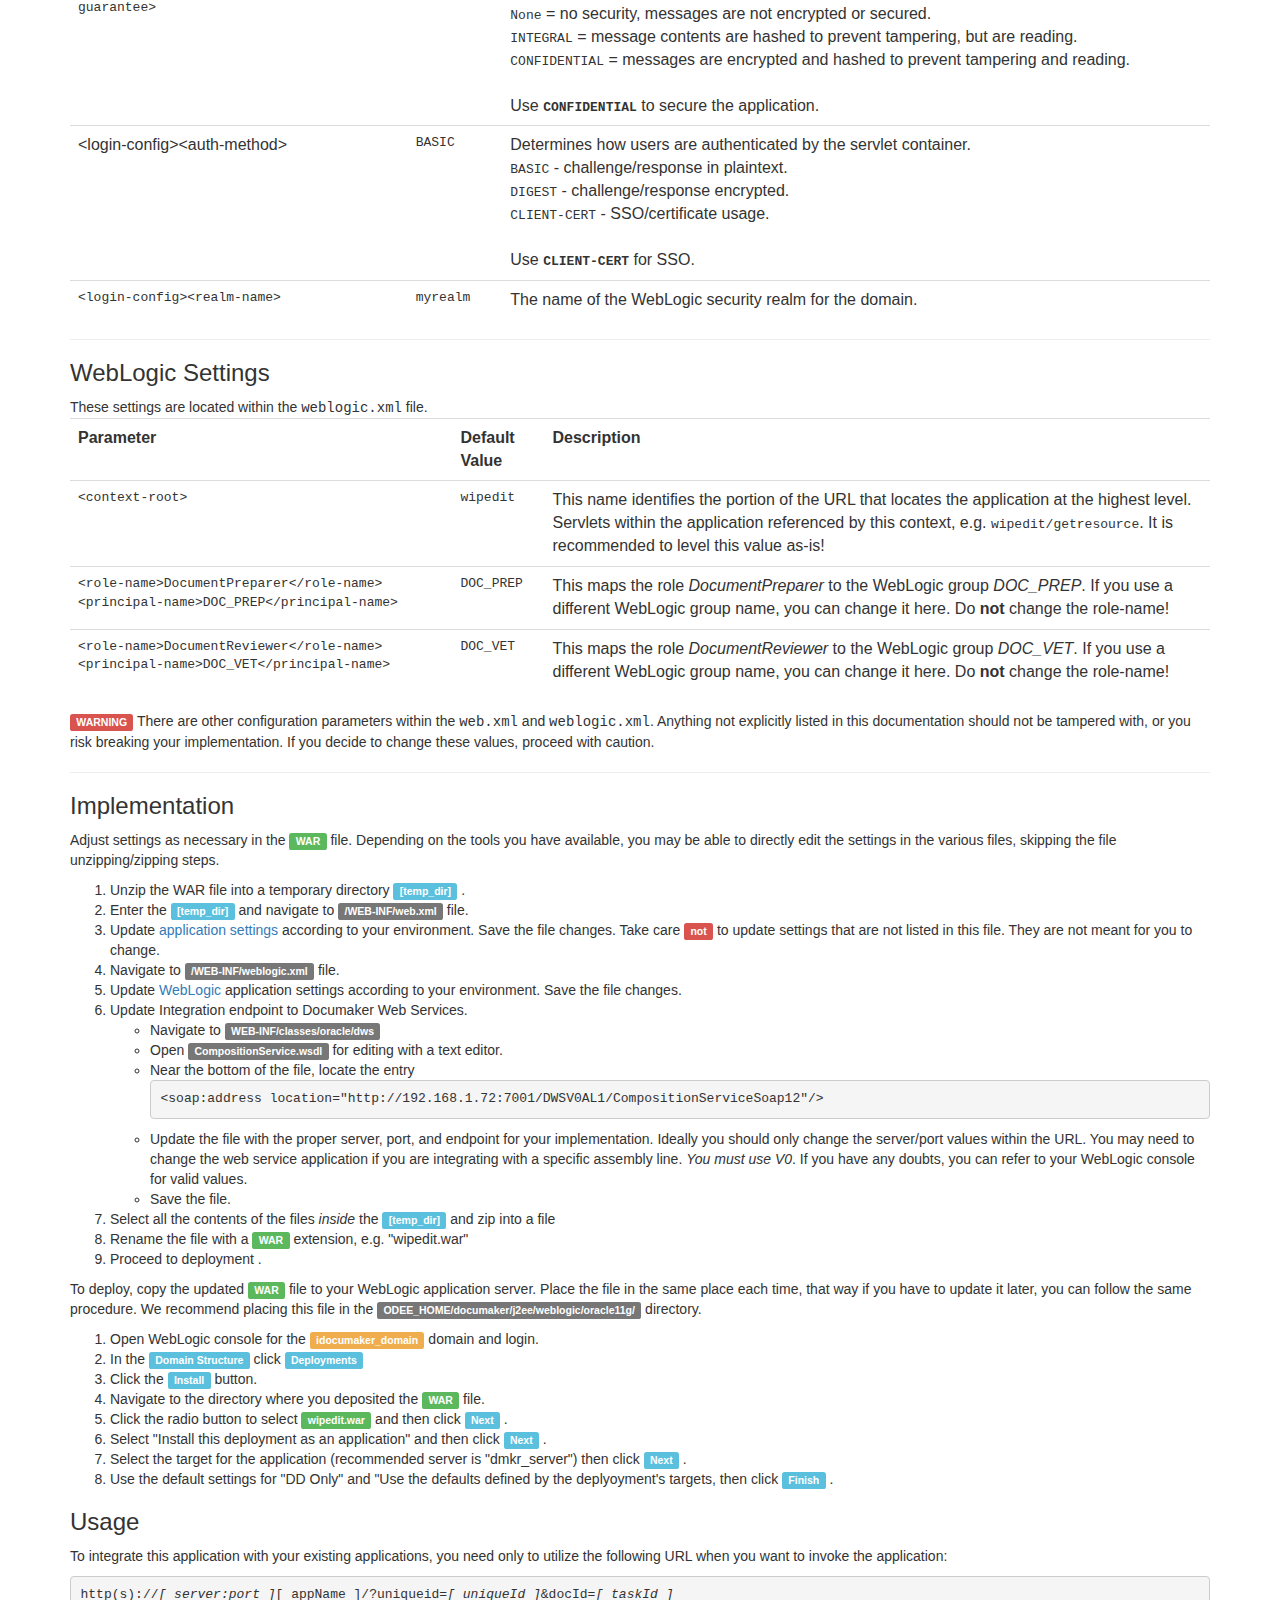
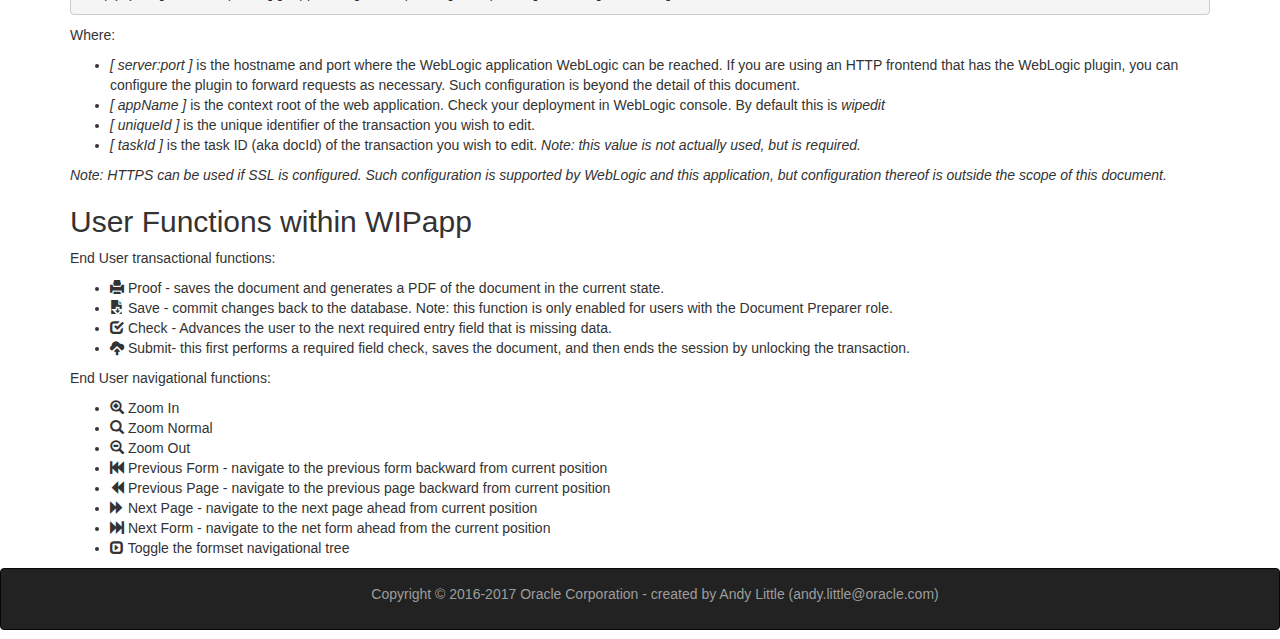
<file: wipapp/webapp/doc/index.html>
<html lang='en'>
    <head>
        <title>WIPapp</title>
        <meta http-equiv='Content-Type' content='text/html; charset=UTF-8'/>
        <meta http-equiv='X-UA-Compatible' content='IE=edge'/>
        <meta name='viewport' content='width=device-width, initial-scale=1'/>
        <link href='bootstrap-3.3.7-dist/css/bootstrap.min.css'
              rel='stylesheet'/>
        <script src='js/jquery-3.1.1.js'></script>
        <script src='bootstrap-3.3.7-dist/js/bootstrap.min.js'></script>
        <style>
	        .code {font-family:monospace;}
	        :target {border: 1px dashed #fb0000;background-color: rgba(227, 255, 20, 0.35);}
	        a[href*="//"]:not([href*=""]):after { 
    font-family: 'Glyphicons Halflings';
	content:"\e066";
    font-size: 13px;
    color: #ccc;
    padding-left: 2px;
}	        </style>
    </head>
    <body>
        <!--header>
            <nav class='navbar navbar-default'>
                <div class='navbar-header container'>
                    <button type='button' class='navbar-toggle'
                            data-toggle='collapse'
                            data-target='#navbarCollapse'>
                        <span class='sr-only'>Toggle navigation</span>
                        <span class='icon-bar'></span>
                        <span class='icon-bar'></span>
                        <span class='icon-bar'></span>
                    </button>
                     
                    <a class="navbar-brand" href="#">WIPapp</a>
                    <div class='collapse navbar-collapse' id='navbarCollapse'>
                        <ul class='nav navbar-nav'>
                            <li><a href="#implementation"><span class="glyphicon glyphicon-road"></span> Implementation</a></li>
                            <li><a href="#usage"><span class="glyphicon glyphicon-user"></span> Usage</a></li>
							<li class="dropdown">
					          <a href="#" class="dropdown-toggle" data-toggle="dropdown" role="button" aria-haspopup="true" aria-expanded="false"><span class="glyphicon glyphicon-wrench"></span> Settings <span class="caret"></span></a>
					          <ul class="dropdown-menu">
					            <li><a href="#webappsettings"><span class="glyphicon glyphicon-list-alt"></span> Application</a></li>
					            <li><a href="#webappsecurity"><span class="glyphicon glyphicon-lock"></span> Security</a></li>
					            <li><a href="#weblogicsettings"><span class="glyphicon glyphicon-cog"></span> WebLogic</a></li>
					            <!--li role="separator" class="divider"></li-->
					          </ul>
					        </li>	                            
                        </ul>
                    </div>
                </div>
            </nav>
        </header-->
        <div class='container'>
            <div class='jumbotron'>
                <h1>WIPapp</h1>
                <p>A lightweight, customizable implementation of Documaker Web Services and WIPedit Plugin to provide Work-In-Process functionality.</p>
            </div>
            
            <div class="row">
	            <h2>About this Document</h2>
	            <p>This document, like WIPapp, uses HTML, CSS, and Javascript provided by the Bootstrap framework. This document is best-viewed in a browser. Save a <span class="glyphicon glyphicon-tree-conifer"></span> and don't print this.</p>
	            <h4>Syntax Conventions</h4>
	            <ul>
		            <li>Acronyms and other important names will first be referenced with a <span class="label label-info">LABEL</span>.</li>
		            <li>Important information or caveats will be prefaced with a <span class='label label-default'>NOTE</span>, which may also provide a link to additional information.</li>
		            <li>Important warnings will be denoted with a <span class='label label-warning'>NOTE</span>.</li>
		            <li>Links to external content will have an indicator icon <span style="color: #ccc;"class="glyphicon glyphicon-share"></span>, denoting content outside the control of this publication.</li>
		            <li>Configuration files or setting names will appear in a special font like <span class="code">this</span>.</li>
		         </ul>
		         
	            <h2>Background</h2>
	            <p>Oracle Documaker Enterprise Edition <span class="label label-info">ODEE</span> includes Documaker Interactive <span class="label label-info">DI</span>, a robust, full-featured web application that provides user interactivity for document creation, completion, and approval as well as document preview, auditing, dashboard functionality. DI integrates on the back-end with Documaker Web Services <span class="label label-info">DWS</span> and uses <span class="label label-info">WIPedit</span> browser plugin (ActiveX or NPAPI) to facilitate WYSIWYG document editing. DI uses Oracle ADF for its user interface, which has some specific client requirements for browser support.</p>

	            <p>In some cases, an implementation may have requirements that conflict with DI or its components' requirements, or there may be customizations that can be difficult to achieve in DI. In these cases, it may be advantageous to use a customizable web application with a smaller footprint. <span class="label label-info">WIPapp</span> provides full customizability, in a compact footprint, uses the same back-end services (DWS) and client component (WIPedit plugin) for document editing. WIPapp can be deployed on any JSP 2.5-compliant servlet container. <span id="servletnote" class='label label-default'>NOTE</span> Some of the functionality in the basic WIPapp relies on WebLogic classes. If you deploy WIPapp to a servlet container other than WebLogic, you will need to rewrite these functions.</p>
	            
				    <h2 class="media-heading">Architecture</h2>
				    <p>WIPapp is a single-page JSP application, deployed to a servlet container, e.g. WebLogic. WIPapp includes several servlets which facilitate interaction between the application and the back-end services to perform functions such as retrieve document/resources from Documaker, save document, generate proof PDF, and update document status values, e.g. lock/unlock a WIP transaction. Back-end communication is all performed over HTTP. WIPapp uses client-side Javascript to assist in rendering the UI, providing client-side control, and to communication with the WIPedit plugin, embedded as an <span class="code">&lt;OBJECT&gt;</span> within the WIPapp. The WIPedit plugin communicates with the back-end to dynamically retrieve document resources and to save the document, using HTTP. The following diagram illustrates the general architecture in which WIPapp is deployed, including the servlet container, database, ODEE, and client-side.</p>
				
				<div class="row">
					<div class="col-xs-6 col-md-3">
						<a href="plugin-arch.svg" class="thumbnail">
							<img class="media-object" src="plugin-arch.svg">
							</a>
					</div>
				</div>
				
				
	            <h2>Support</h2>
	            <p>First, this application is treated as an <em>implementation</em> of core product, which means the application code is <em>not</em> covered by Oracle Support contracts. The back-end DWS functions with which the application interacts as well as the WIPedit plugin are covered by Oracle Support contracts. If an issue is encountered while deploying or using WIPapp, you as a customer can report the issue to Oracle Support for assistance, however if the problem is determined to be in the application and not core product, you will be referred to Oracle Consulting for assistance.</p>
            
				<h2>Requirements</h2>
				<p>WIPapp has the following server/back-end requirements:</p>
                    <ul>
                        <li>Oracle <a href="http://docs.oracle.com/cd/E57338_01/documaker_enterprise_ag.pdf">Documaker Web Services 12.x</a> (Schema version V0) - tested against 12.4</li>
                        <li>Oracle <a href="http://docs.oracle.com/cd/E57338_01/docupresentment_book.pdf">Documaker Docupresentment 12.x</a> (uses iDMK_* request types, included with ODEE) - tested against 12.4</li>
                        <li>Oracle <a href="http://www.oracle.com/technetwork/middleware/weblogic/documentation/index.html">WebLogic 11g Release 1</a> (should work with 11g/12c releases); or any other JSP 2.5-compliant servlet container <a href="#servletnote">*</a> - tested against 10.3.6</li>                         
                        <li><a href="http://www.oracle.com/technetwork/java/javaee/downloads/java-ee-sdk-6u3-jdk-6u29-downloads-523388.html">JDK 1.6</a> or newer - tested with 1.6, but should be forward compatible.</li>                                                  
                        <li>For authorization, a security realm that includes one or more groups to map to document editor and document reviewer roles within the application.</li>
                    </ul>
				<p>WIPapp users must adhere to the following client requirements:</p>
                    <ul>
                        <li>Browser compatible with WIPedit plugin (currently Internet Explorer and Firefox)</li>
                        <li>A workstation with the <A href="http://docs.oracle.com/cd/E57338_01/odWIPEdit12m%20R1%20(12.4.0)%20Readme.html">WIPedit</A>a plugin installed (the plugin installer is delivered with ODEE installers)</li>
                        <li>A workstation which allows use of ActiveX or NPAPI plugins within the browser</li>
                        <li>A PDF reader application (with browser integration), if that functionality is desired.</li>
                    </ul>
                
                <h2>Authentication (SSO)</h2>      
                <p>WIPapp supports Servlet 2.5 specification for authentication. The servlet container is used to provide authentication based on WIPapp and container configuration settings. The servlet container (e.g. WebLogic) is configured to provide authentication against a user repository store. WIPapp is configured to support one or more types of authentication based on implementation requirements. WIPapp ships with <span class="code">BASIC</span> plaintext challenge/response configuration, but supports any container-specific configuration using the <span class="code">&lt;<a href="#auth-method">auth-method</a>&gt;</span> parameter, e.g. <span class="code">DIGEST</span> or <span class="code">CLIENT-CERT</span>. Single Sign-On is supported in this configuration using the <span class="code">CLIENT-CERT</span> configuration. For more information, refer to the WebLogic <a href="https://docs.oracle.com/cd/E21764_01/web.1111/e13707/saml.htm#SECMG252">documentation</a> for configuring SSO.</p>
                <p>In practice, when a user accesses the application, the Servlet Container first determines if the user is attempting to access secured content. Secured content is defined by an <span class="code"><a href="#secured-content">&lt;url-pattern&gt;</a></span>. If the user attempts to access secured content, the Servlet Container will challenge the browser for credentials according to the configuration in <span class="code">&lt;<a href="#auth-method">auth-method</a>&gt;</span> as described above.</p>
	            
	            <h2>Secure Transport (SSL)</h2>
	            <p>SSL provides secure communications between the client and the application. SSL is a configuration that must be performed outside of the application and requires domain-specific knowledge, certificate acquisition, and container configuration. The only configuration needed for WIPapp is the level of encryption required, which is then applied by the container. Otherwise, WIPapp does not play a role in the configuration of SSL. Application settings to enable SSL rely on the configuration of the container so that the container can route communications between the client to secure channels. The container also handles client certificate validation and establishment of trust. The application is configured to operate on secure channels using the <a href="#ssl"><span class="code">&lt;transport-guarantee&gt;</span></a> configuration.</p>
	            
				<h2>Delivery</h2>
	            <p>WIPapp is delivered as a Web Application Archive <span class="label label-info">WAR</span> file. The WAR file follows a specific structure as outlined in the Servlet-2.5 specification. Prior to deploying the WAR file to target application servers, it must be configured to the environment. This can be done using various software packages, e.g. 7-zip, which allow direct editing of WAR file contents, or the WAR file can be exploded, edited, then reassembled. Direct editing is the recommended approach to avoid any WAR rebuild errors.</p>
	            
	            <h2>Roles</h2>
	            <p>There are two defined roles for WIPapp application: document preparers and document reviewers. These roles are mapped to one or more groups (a.k.a. principals) in the user repository.</p>	            
	            
            </div>
            <div id="webappsettings" class="row">
                    <h2>Application Settings Reference</h2>
                    <p>WIPapp settings are maintained within two files: <span class="code">web.xml</span> and <span class="code">weblogic.xml</span>. Both of these files are located in the <span class="code">WEB-INF</span> directory which is just off of the root of the application. For maximum flexibility, most of WIPapp's settings have been externalized into the <span class="code">web.xml</span> as <span class="code">&lt;context-param&gt;</span> elements, which contain a <span class="code">&lt;param-name&gt;</span> and a <span class="code">&lt;param-value&gt;</span>.<span class='label label-warning'>NOTE</span> Use caution when editing these files as improper configuration could prevent the application from functioning at all. Be careful using <em>diff</em> tools that do not understand the context of name/value pairs contained within separate nodes. 
                    </p>
            </div>
                <table class="table">
                    <tr>
                        <th>Parameter</th>
                        <th>Default Value</th>
                        <th>Description</th>
                    </tr>
                     
                    <tr>
                        <td class="code">hostUrlPrefix</td>
                        <td class="code">http://192.168.1.72:7001</td>
                        <td>The Server/hostname and port where WIPapp will be deployed. If the application sits behind a proxy server or load-balancing server, use the URL for those services and ensure the proxy is configured to forward requests to the target servlet container in which the application is deployed. </td>
                    </tr>
                     
                    <tr>
                        <td class="code">pegaEndpoint</td>
                        <td class="code">no default</td>
                        <td>[RESERVED FOR FUTURE USE]</td>
                    </tr>
                     
                    <tr>
                        <td class="code">idsConfig</td>
                        <td class="code">CORRESPONDENCE</td>
                        <td>The name of the IDS configuration used for all requests and MRL components. This setting can be verified in a few places:<br/>
                             In <span class="code">[ODEE_HOME]/documaker/docupresentment/dap.ini</span>, search inside for:<br/>
                             <span class="code">[Configurations ] Config= Correspondence</span><br/>
                             In <span class="code">[ODEE_HOME/documaker/mstrres/[MRL_DIR]/fsisys.ini</span>, search for:<br/>
                             <span class="code">[ CONFIG:Correspondence ]</span>, in this case "Correspondence" is the configuration name.
                        </td>
                    </tr>
                     
                    <tr>
                        <td class="code">logLevel</td>
                        <td class="code">ERROR</td>
                        <td>Values can be <span class="code">[DEBUG,ERROR,WARN]</span>. Controls logging
                            level output to managed server .out file. Use <span class="code">DEBUG</span>
                            for trace level output.</td>
                    </tr>
                     
                    <tr>
                        <td class="code">docPrepGroupId</td>
                        <td class="code">1021</td>
                        <td>When a user edits a transaction, the transaction is updated with the group ID and user ID of the user. WIPapp is currently coded to allow for a single group of editors, which is - specific the <span class="code">Entity ID</span> of this group (<span class="code">DOC_PREP</span>). This value may change across environments, so verify within the <span class="code">DMKR_ENTITIES</span> table for the group (after the user has successfully logged into a Documaker application). Use an SQL query like the following: <span class="code">select ID From DMKR_ADMIN.DMKR_ENTITIES where ENTITYTYPE=1 AND NAME='DOC_PREP'</span>.</td>
                    </tr>
                     
                    <tr>
                        <td class="code">docVetGroupId</td>
                        <td class="code">1022</td>
                        <td>Similar to <span class="code">docPrepGroupId</span> above, this is the identifier for the reviewer group.</td>
                    </tr>
                     
                    <tr>
                        <td class="code">docVetGroupName</td>
                        <td class="code">DOC_VET</td>
                        <td>Define the principal (group name) which corresponds to the group representing Document Reviewers. This should match the configuration in the <span class="code">weblogic.xml</span></td>
                    </tr>
                     
                    <tr>
                        <td class="code">docPrepGroupName</td>
                        <td class="code">DOC_PREP</td>
                        <td>Define the principal (group name) which corresponds to the group representing Document Preparers. This should match the configuration in the <span class="code">weblogic.xml</span></td>
                    </tr>
                </table>
<hr/>
                    <h3>Security Parameters</h3>
                <table id="webappsecurity" class="table">
                    <tr>
                        <th>Parameter</th>
                        <th>Default Value</th>
                        <th>Description</th>
                    </tr>
                     <tr>
                        <td class="code" id="secured-content">&lt;web-resource-name&gt;Secured Content&lt;/web-resource-name&gt;&lt;url-pattern&gt;</td>
                        <td class="code">*</td>
                        <td>Determines which resources within the application are secured. A value of <span class="code">*</span> means that all resources are secured, which is the default shipping configuration for WIPapp.
                        </td>
                    </tr>
                    <tr>
                        <td id="ssl" class="code">&lt;user-data-constraint&gt;&lt;transport-guarantee&gt;</td>
                        <td class="code">NONE</td>
                        <td>
                            Controls usage of SSL. Valid values are <span class="code">NONE,
                            INTEGRAL, CONFIDENTIAL</span>. 
                            <br/><span class="code">None</span> = no security, messages are not encrypted
                                 or secured.<br/><span class="code">INTEGRAL</span> = message contents are
                                                 hashed to prevent tampering,
                                                 but are reading. 
                            <br/><span class="code">CONFIDENTIAL</span> = messages are encrypted and
                                 hashed to prevent tampering and reading.<br/>
                             
                            <br/>Use <span class="code"><b>CONFIDENTIAL</b></span> to secure the application.
                        </td>
                    </tr>
                     
                    <tr>
                        <td id="auth-method">&lt;login-config&gt;&lt;auth-method&gt;</td>
                        <td class="code">BASIC</td>
                        <td>
                            Determines how users are authenticated by the servlet container.<br/>
                            <span class="code">BASIC</span> - challenge/response in plaintext.<br/>
                            <span class="code">DIGEST</span> - challenge/response encrypted.<br/>
                            <span  class="code">CLIENT-CERT</span> - SSO/certificate usage.<br/><br/>
                             Use 
							 <span class="code"><b>CLIENT-CERT</b></span> for SSO.
                        </td>
                    </tr>
                     
                    <tr>
                        <td class="code">&lt;login-config&gt;&lt;realm-name&gt;</td>
                        <td class="code">myrealm</td>
                        <td>The name of the WebLogic security realm for the
                            domain.</td>
                    </tr>
                </table>
            <hr/>
                    <h3>WebLogic Settings</h3>
                    <p>These settings are located within the <span class="code">weblogic.xml</span> file.
                <table id="weblogicsettings" class="table">
                    <tr>
                        <th>Parameter</th>
                        <th>Default Value</th>
                        <th>Description</th>
                    </tr>
                     <tr>
                        <td class="code">&lt;context-root&gt;</td>
                        <td class="code">wipedit</td>
                        <td>This name identifies the portion of the URL that locates the application at the highest level. Servlets within the application referenced by this context, e.g. <span class="code">wipedit/getresource</span>. It is recommended to level this value as-is!</td>
                    </tr>
                    <tr>
                        <td class="code">&lt;role-name&gt;DocumentPreparer&lt;/role-name&gt;
                            &lt;principal-name&gt;DOC_PREP&lt;/principal-name&gt;</td>
                        <td class="code">DOC_PREP</td>
                        <td>
                            This maps the role 
                            <i>DocumentPreparer</i>
                             to the WebLogic group 
                            <i>DOC_PREP</i>. If you use a different WebLogic
                                           group name, you can change it here.
                                           Do 
                            <b>not</b>
                             change the role-name!
                        </td>
                    </tr>
                     
                    <tr>
                        <td class="code">&lt;role-name&gt;DocumentReviewer&lt;/role-name&gt;
                            &lt;principal-name&gt;DOC_VET&lt;/principal-name&gt;</td>
                        <td class="code">DOC_VET</td>
                        <td>
                            This maps the role 
                            <i>DocumentReviewer</i>
                             to the WebLogic group 
                            <i>DOC_VET</i>. If you use a different WebLogic
                                          group name, you can change it here. Do 
                            <b>not</b>
                             change the role-name!
                        </td>
                    </tr>
                     </table>
                     <p><span class="label label-danger">WARNING</span> There are other configuration parameters within the <span class="code">web.xml</span> and <span class="code">weblogic.xml</span>. Anything not explicitly listed in this documentation should not be tampered with, or you risk breaking your implementation. If you decide to change these values, proceed with caution.</p>
<hr/>
            <h3 class="implementation">Implementation</h3>
                    <p>
                        Adjust settings as necessary in the 
                        <span class="label label-success">WAR</span>
                         file. Depending on the tools you have available, you
                        may be able to directly edit the settings in the various
                        files, skipping the file unzipping/zipping steps.
                    </p>
                    <ol>
                        <li>
                            Unzip the WAR file into a temporary directory
                            <span class="label label-info">[temp_dir]</span>
                            .
                        </li>
                         
                        <li>
                            Enter the
                            <span class="label label-info">[temp_dir]</span>
                            and navigate to
                            <span class="label label-default">/WEB-INF/web.xml</span>
                            file.
                        </li>
                         
                        <li>
                            Update
                            <a href="#webappsettings">application settings</a>
                            according to your environment. Save the file
                            changes. Take care
                            <span class="label label-danger">not</span>
                            to update settings that are not listed in this file.
                            They are not meant for you to change.
                        </li>
                         
                        <li>
                            Navigate to
                            <span class="label label-default">/WEB-INF/weblogic.xml</span>
                            file.
                        </li>
                         
                        <li>
                            Update
                            <a href="#weblogicsettings">WebLogic</a>
                            application settings according to your environment.
                            Save the file changes.
                        </li><li>
                            Update Integration endpoint to Documaker Web
                            Services.
                            <ul>
                                <li>
                                    Navigate to
                                    <span class="label label-default">WEB-INF/classes/oracle/dws</span>
                                </li>
                                 
                                <li>
                                    Open
                                    <span class="label label-default">CompositionService.wsdl</span>
                                    for editing with a text editor.
                                </li>
                                 
                                <li>
                                    Near the bottom of the file, locate the entry
                                    <pre>&lt;soap:address location="http://192.168.1.72:7001/DWSV0AL1/CompositionServiceSoap12"/&gt;</pre>
                                </li>
                                 
                                <li>Update the file with the proper server,
                                    port, and endpoint for your implementation.
                                    Ideally you should only change the
                                    server/port values within the URL. You may
                                    need to change the web service application
                                    if you are integrating with a specific
                                    assembly line. <em>You must use V0</em>. If you have
                                    any doubts, you can refer to your WebLogic
                                    console for valid values.</li>
                                 
                                <li>Save the file.</li>
                            </ul>
                        </li><li>
                            Select all the contents of the files
                            <i>inside</i>
                            the
                            <span class="label label-info">[temp_dir]</span>
                            and zip into a file
                        </li>
                         
                        <li>
                            Rename the file with a
                            <span class="label label-success">WAR</span>
                            extension, e.g. &quot;wipedit.war&quot;
                        </li>
                         
                        <li>Proceed to deployment .</li>
                    </ol>
                    <p>
                        To deploy, copy the updated 
                        <span class="label label-success">WAR</span>
                         file to your WebLogic application server. Place the
                        file in the same place each time, that way if you have
                        to update it later, you can follow the same procedure.
                        We recommend placing this file in the 
                        <span class="label label-default">ODEE_HOME/documaker/j2ee/weblogic/oracle11g/</span>
                         directory.
                    </p>
                    <ol>
                        <li>
                            Open WebLogic console for the
                            <span class="label label-warning">idocumaker_domain</span>
                            domain and login.
                        </li>
                         
                        <li>
                            In the
                            <span class="label label-info">Domain Structure</span>
                            click
                            <span class="label label-info">Deployments</span>
                        </li>
                         
                        <li>
                            Click the
                            <span class="label label-info">Install</span>
                            button.
                        </li>
                         
                        <li>
                            Navigate to the directory where you deposited the
                            <span class="label label-success">WAR</span>
                            file.
                        </li>
                         
                        <li>
                            Click the radio button to select
                            <span class="label label-success">wipedit.war</span>
                            and then click
                            <span class="label label-info">Next</span>
                            .
                        </li>
                         
                        <li>
                            Select &quot;Install this deployment as an
                            application&quot; and then click
                            <span class="label label-info">Next</span>
                            .
                        </li>
                         
                        <li>
                            Select the target for the application (recommended
                            server is &quot;dmkr_server&quot;) then click
                            <span class="label label-info">Next</span>
                            .
                        </li>
                         
                        <li>
                            Use the default settings for &quot;DD Only&quot; and
                            &quot;Use the defaults defined by the deplyoyment's
                            targets, then click
                            <span class="label label-info">Finish</span>
                            .
                        </li>
                    </ol>
                
                        <h3 id="usage">Usage</h3>
                        <p>To integrate this application with your existing
                           applications, you need only to utilize the following
                           URL when you want to invoke the application:</p>
                        <pre>http(s)://<i>[ server:port ]</i>[ appName ]/?uniqueid=<i>[ uniqueId ]</i>&docId=<i>[ taskId ]</i></pre>
                        <p>Where:</p>
                        <ul>
                            <li>
                                <i>[ server:port ]</i>
                                is the hostname and port where the WebLogic
                                application WebLogic can be reached. If you are
                                using an HTTP frontend that has the WebLogic
                                plugin, you can configure the plugin to forward
                                requests as necessary. Such configuration is
                                beyond the detail of this document.
                            </li>
                        
                            <li>
                                <i>[ appName ]</i>
                                is the context root of the web application. Check your
                                deployment in WebLogic console. By default this is <em>wipedit</em>
                            </li>
                             
                            <li>
                                <i>[ uniqueId ]</i>
                                is the unique identifier of the transaction you
                                wish to edit.
                            </li>
                             
                            <li>
                                <i>[ taskId ]</i>
                                is the task ID (aka docId) of the transaction
                                you wish to edit.
                                <i>Note: this value is not actually used, but is
                                   required.</i>
                            </li>
                        </ul>
                        <p>
                            <i>Note: HTTPS can be used if SSL is configured.
                               Such configuration is supported by WebLogic and
                               this application, but configuration thereof is
                               outside the scope of this document.</i>
                        </p>
                        <h2>User Functions within WIPapp</h2>
                        <p>End User transactional functions:</p>
						<ul>
	                        <li><span class="glyphicon glyphicon-print" aria-hidden="true"></span> Proof - saves the document and generates a PDF of the document in the current state.</li>
                            <li><span class='glyphicon glyphicon-save-file' aria-hidden='true'></span> Save - commit changes back to the database. Note: this function is only enabled for users with the Document Preparer role.</li>
                            <li><span class='glyphicon glyphicon-check' aria-hidden='true'></span> Check - Advances the user to the next required entry field that is missing data.</li>
                            <li><span class='glyphicon glyphicon-cloud-upload' aria-hidden='true'></span> Submit- this first performs a required field check, saves the document, and then ends the session by unlocking the transaction.</li>
                        
                        </ul>

                        
						<p>End User navigational functions:</p>
						<ul>
								<li><span class="glyphicon glyphicon-zoom-in" aria-hidden="true"></span> Zoom In</li>
                                <li><span class="glyphicon glyphicon-search" aria-hidden="true"></span> Zoom Normal</li>
                                <li><span class="glyphicon glyphicon-zoom-out" aria-hidden="true"></span> Zoom Out</li>
                                <li><span class="glyphicon glyphicon-fast-backward" aria-hidden="true"></span> Previous Form - navigate to the previous form backward from current position</li>
                                <li><span class="glyphicon glyphicon-backward" aria-hidden="true"></span> Previous Page - navigate to the previous page backward from current position</li>                                                                
                                <li><span class="glyphicon glyphicon-forward" aria-hidden="true"></span> Next Page - navigate to the next page ahead from current position</li>
                                <li><span class="glyphicon glyphicon-fast-forward" aria-hidden="true"></span> Next Form - navigate to the net form ahead from the current position</li>                                
                                <li><span class="glyphicon glyphicon-expand" aria-hidden="true"></span> Toggle the formset navigational tree</li>                         
						</ul>       
                  
        </div>
        <nav id='pagefooter' class='navbar navbar-default navbar-inverse'>
            <div class='container'>
                <div class='col-xs-12 text-center navbar-text'>
                    <p id="statusbar" class='text'>Copyright &copy; 2016-2017 Oracle
                                                   Corporation - created by Andy
                                                   Little
                                                   (andy.little@oracle.com)</p>
                </div>
            </div>
        </nav>
    </body>
</html>
</file>
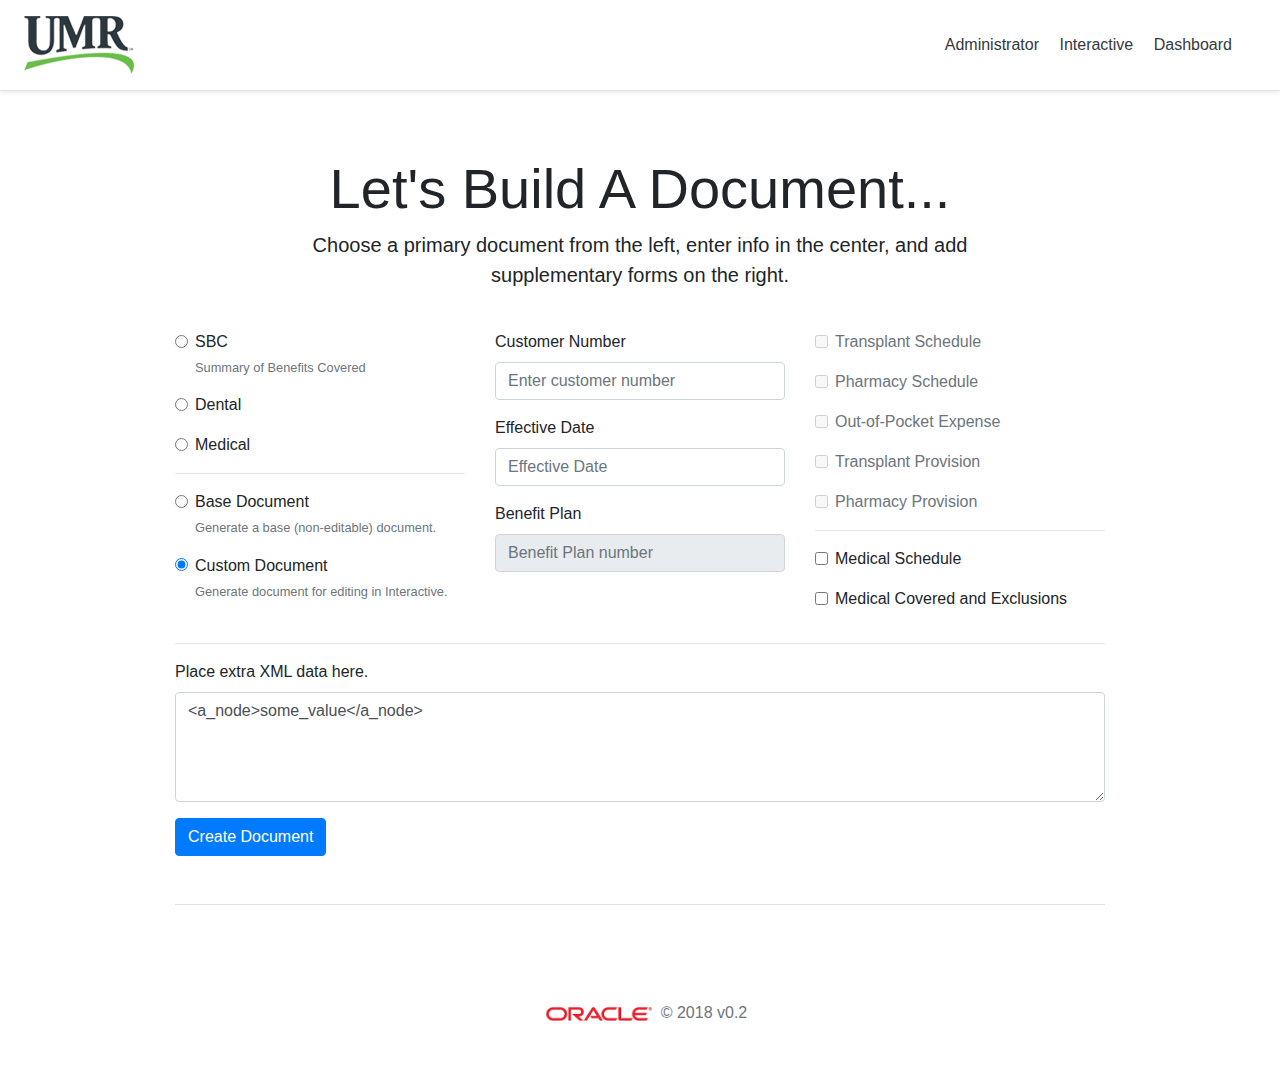
<file: dws/dwsClient/src/main/webapp/index.html>
<!doctype html>
<html lang="en">
  <head>
    <meta charset="utf-8">
    <meta name="viewport" content="width=device-width, initial-scale=1, shrink-to-fit=no">
    <meta name="description" content="">
    <meta name="author" content="">
    <link rel="icon" href="favicon.ico">

    <title>Documaker for UMR &reg;</title>

    <link href="bootstrap-4.1.3-dist/css/bootstrap.min.css" rel="stylesheet">
    <link href="bootstrap-datepicker-1.6.4-dist/css/bootstrap-datepicker.min.css" rel="stylesheet">
    <link href="css/index.css" rel="stylesheet">
  </head>

  <body>

    <div class="d-flex flex-column flex-md-row align-items-center p-3 px-md-4 mb-3 bg-white border-bottom shadow-sm">
      <h5 class="my-0 mr-md-auto font-weight-normal"><a href="#" class="navbar-left"><img src="img/UMR.png" alt="UMR Logo"></a></h5>
      <nav class="my-2 my-md-0 mr-md-3">
        <a class="p-2 text-dark" href="/DocumakerAdministrator" target="_blank">Administrator</a>
        <a class="p-2 text-dark" href="/DocumakerCorrespondence" target="_blank">Interactive</a>
        <a class="p-2 text-dark" href="/DocumakerDashboard" target="_blank">Dashboard</a>
      </nav>
    </div>

    <div class="pricing-header px-3 py-3 pt-md-5 pb-md-4 mx-auto text-center">
      <h1 class="display-4">Let's Build A Document...</h1>
      <p class="lead">Choose a primary document from the left, enter info in the center, and add supplementary forms on the right.</p>
    </div>
    <div class="container">
    	<form id="documentForm" action="formprocessor" name="documentForm" method="POST">
			<div class="row">
				<div class="col">
                                        <div class="form-group form-check">
                                                <input name="mainFormOption" type="radio" class="form-check-input" id="sbcCheck" aria-describedby="sbcCheckHelp" value="sbc">
                                                <label class="form-check-label" for="mainFormOption">SBC</label>
                                                <small id="sbcCheckHelp" class="form-text text-muted">Summary of Benefits Covered</small>
                                        </div>
                                        <div class="form-group form-check">
                                            <input name="mainFormOption" type="radio" class="form-check-input" id="DentalCheck" aria-describedby="DentalCheckHelp" value="dental">
                                            <label class="form-check-label" for="DentalCheck">Dental</label>
                                            <small id="DentalCheckHelp" class="form-text text-muted"></small>
                                        </div>
                                        <div class="form-group form-check">
                                            <input name="mainFormOption" type="radio" class="form-check-input" id="MedicalCheck" aria-describedby="MedicalCheckHelp" value="medical">
                                            <label class="form-check-label" for="MedicalCheck">Medical</label>
                                            <small id="MedicalCheckHelp" class="form-text text-muted"></small>
                                        </div>
                                        <hr/>
                                         <div class="form-group form-check">
                                            <input name="baseOrCustomOption" type="radio" class="form-check-input" id="baseOrCustomOption" aria-describedby="baseOrCustomOptionHelp" value="base">
                                            <label class="form-check-label" for="baseOrCustomOption">Base Document</label>
                                            <small id="baseOrCustomOptionHelp" class="form-text text-muted">Generate a base (non-editable) document.</small>
                                        </div>
                                        <div class="form-group form-check">
                                            <input name="baseOrCustomOption" type="radio" class="form-check-input" id="baseOrCustomOption" aria-describedby="baseOrCustomOptionHelp" checked="true" value="custom">
                                            <label class="form-check-label" for="baseOrCustomOption">Custom Document</label>
                                            <small id="baseOrCustomOptionHelp" class="form-text text-muted">Generate document for editing in Interactive.</small>
                                        </div>
                                </div>
				<div class="col">
                                        <div class="form-group">
                                            <label for="customerNumber">Customer Number</label>
                                            <input name="customerNumber" type="text" class="form-control" id="customerNumber" aria-describedby="customerNumberHelp" placeholder="Enter customer number">
                                            <small id="customerNumberHelp" class="form-text text-muted"></small>
                                        </div>
                                        <div class="form-group date">
                                            <label for="effectiveDate">Effective Date</label>
                                            <input name="effectiveDate" type="text" class="form-control" id="effectiveDate" aria-describedby="effectiveDateHelp" placeholder="Effective Date">
                                            <small id="effectiveDateHelp" class="form-text text-muted"></small>
                                        </div>
                                        <div class="form-group">
                                            <label for="benefitPlan">Benefit Plan</label>
                                            <input name="benefitPlan" type="text" class="form-control" disabled="true" id="benefitPlan" aria-describedby="benefitPlanHelp" placeholder="Benefit Plan number">
                                            <small id="benefitPlanHelp" class="form-text text-muted"></small>
                                        </div>
                                </div>
				<div class="col">
                                        <div class="form-group form-check">
                                            <input name="transplantScheduleCheck" type="checkbox" class="form-check-input" disabled="true" id="transplantScheduleCheck" aria-describedby="transplantScheduleHelp">
                                            <label class="form-check-label" for="transplantScheduleCheck">Transplant Schedule</label>
                                            <small id="transplantScheduleHelp" class="form-text text-muted"></small>
                                        </div>
                                        <div class="form-group form-check">
                                            <input name="pharmacyScheduleCheck" type="checkbox" class="form-check-input" id="pharmacyScheduleCheck" disabled="true" aria-describedby="pharmacyScheduleCheckHelp">
                                            <label class="form-check-label" for="pharmacyScheduleCheck">Pharmacy Schedule</label>
                                            <small id="pharmacyScheduleCheckHelp" class="form-text text-muted"></small>
                                        </div>
                                        <div class="form-group form-check">
                                            <input name="oopExpenseCheck" type="checkbox" class="form-check-input" disabled="true" id="oopExpenseCheck" aria-describedby="oopExpenseCheckHelp">
                                            <label class="form-check-label" for="oopExpenseCheck">Out-of-Pocket Expense</label>
                                            <small id="oopExpenseCheckHelp" class="form-text text-muted"></small>
                                        </div>
                                        <div class="form-group form-check">
                                            <input name="transplantProvisionCheck" type="checkbox" disabled="true" class="form-check-input" id="transplantProvisionCheck" aria-describedby="transplantProvisionCheckHelp">
                                            <label class="form-check-label" for="transplantProvisionCheck">Transplant Provision</label>
                                            <small id="transplantProvisionCheckHelp" class="form-text text-muted"></small>
                                        </div>
                                        <div class="form-group form-check">
                                            <input name="pharmacyProvisionCheck" type="checkbox" disabled="true" class="form-check-input" id="pharmacyProvisionCheck" aria-describedby="pharmacyProvisionCheckHelp">
                                            <label class="form-check-label" for="pharmacyProvisionCheck">Pharmacy Provision</label>
                                            <small id="pharmacyProvisionCheckHelp" class="form-text text-muted"></small>
                                        </div>
<hr/>
                                        <div class="form-group form-check">
                                            <input name="medSchedCheck" type="checkbox" class="form-check-input" id="medSchedCheck" aria-describedby="medSchedCheckHelp">
                                            <label class="form-check-label" for="medSchedCheck">Medical Schedule</label>
                                            <small id="medSchedCheckHelp" class="form-text text-muted"></small>
                                        </div>
                                        <div class="form-group form-check">
                                            <input name="medCovExclCheck" type="checkbox" class="form-check-input" id="medCovExclCheck" aria-describedby="medCovExclCheckHelp">
                                                <label class="form-check-label" for="medCovExclCheck">Medical Covered and Exclusions</label>
                                                <small id="medCovExclCheckHelp" class="form-text text-muted"></small>
                                        </div>
                                </div>

                        </div>
<hr/>
                        <div class="row">
                                <div class="col">
                                        <div class="form-group">
                                            <label for="extraData">Place extra XML data here.</label>
                                            <textarea class="form-control" id="extraData" name="extraData" rows="4">&lt;a_node&gt;some_value&lt;/a_node&gt;</textarea>
                                        </div>
                                        <button name="submitForm" id="submitForm" type="submit" class="btn btn-primary">Create Document</button>
                                </div>
                        </div>
                </form>


                <footer class="pt-4 my-md-5 pt-md-5 border-top">
                    <p class="mt-5 mb-3 text-muted text-center"><img src="img/sig-color-wbg.gif" width="128" alt="Oracle Logo" >&copy; 2018 v0.2</p>
                </footer>

    </div>

    <script src="js/jquery-3.3.1.min.js"></script>
    <script>window.jQuery || document.write('<script src="js/jquery-3.3.1.min.js"><\/script>')</script>
    <script src="js/popper.min.js"></script>
    <script src="bootstrap-4.1.3-dist/js/bootstrap.min.js"></script>
    <script src="bootstrap-datepicker-1.6.4-dist/js/bootstrap-datepicker.min.js"></script>
    <script>
            $(document).ready(function() {

                        $('#effectiveDate').datepicker({
                                todayHighlight: true,
                                format: 'mm/dd/yyyy'
                        });

                        $('input[name=mainFormOption]').change(function(){
                            if (this.value == 'sbc' ){
                                    $('#benefitPlan').removeAttr('disabled',false);
                            }else{
                                    $('#benefitPlan').attr('disabled',true);
                            }
                             	if (this.value == 'medical'){
                                        $('#transplantScheduleCheck').removeAttr('disabled',false);
                                        $('#pharmacyScheduleCheck').removeAttr('disabled',false);
                                        $('#oopExpenseCheck').removeAttr('disabled',false);
                                        $('#transplantProvisionCheck').removeAttr('disabled',false);
                                        $('#pharmacyProvisionCheck').removeAttr('disabled',false);
                                }else{
                                      	$('#transplantScheduleCheck').attr('disabled',true);
                                        $('#pharmacyScheduleCheck').attr('disabled',true);
                                        $('#oopExpenseCheck').attr('disabled',true);
                                        $('#transplantProvisionCheck').attr('disabled',true);
                                        $('#pharmacyProvisionCheck').attr('disabled',true);
                                }
                        });

                        $('#documentForm').submit(function ( event ){
                                $('#submitForm').html('Submitting...');
                                $('#submitForm').attr('disabled',true);
                                
                                event.preventDefault();
                                console.log('Validating form...');

                                if (typeof $("input[name=mainFormOption]:checked").val() == 'undefined'){
                                        alert('You need to select a form');
                                        return;
                                }
                                if ($("#customerNumber").val()==''){
                                        alert('Customer number is required.');
                                        $("#customerNumber").focus();
                                        return;
                                }

                                if ($("#effectiveDate").val()==''){
                                        alert('Effective date is required.');
                                        $("#effectiveDate").focus();
                                        return;

                                }
                                if ((typeof $('#benefitPlan').attr('disabled') == 'undefined') &&
                                        ($('#benefitPlan').val()=='')) {
                                        alert('Benefit plan is required.');
                                        $("#benefitPlan").focus();
                                        return;
                                }
                                $.ajax({
                                    url: 'formprocessor',
                                    type: 'post',
                                    dataType: 'text json',
                                    data: $('#documentForm').serialize()
                                })
                                .done(function(json){
                                    $('#submitForm').html('Create Document');
                                    $('#submitForm').removeAttr('disabled',false);
                                   console.log('Response from formprocessor:'+json);
                                   if (json.success == 'true') {
      	       	       	              if (json.trnstatus == '290') {
                                       console.log('Document ready for user editing in interactive at '	+ json.url +'\nroutedesc='+json.routedesc);
                                       window.open(json.url,'_blank');
                                     }else if (json.trnstatus.endsWith('41')) {
                                    	  alert('Your document was submitted, but generated an error. Please contact your system administrator.');
                                     }else{
                                    	  alert('Your document was submitted.');
                                     }
                                  }else{
                                      alert('There was a problem processing your submission:\n'+json.message+'\nPlease contact your system administrator.');
                                  }
                                })
                                .fail(function(xhr,status,errorThrown){
                                    alert( "Sorry, there was a problem!" );
                                    console.log( "Error: " + errorThrown +"\nStatus:" + status);
                                    console.dir( xhr );
                                });

                        });


                });
            </script>
  </body>
</html>
</file>
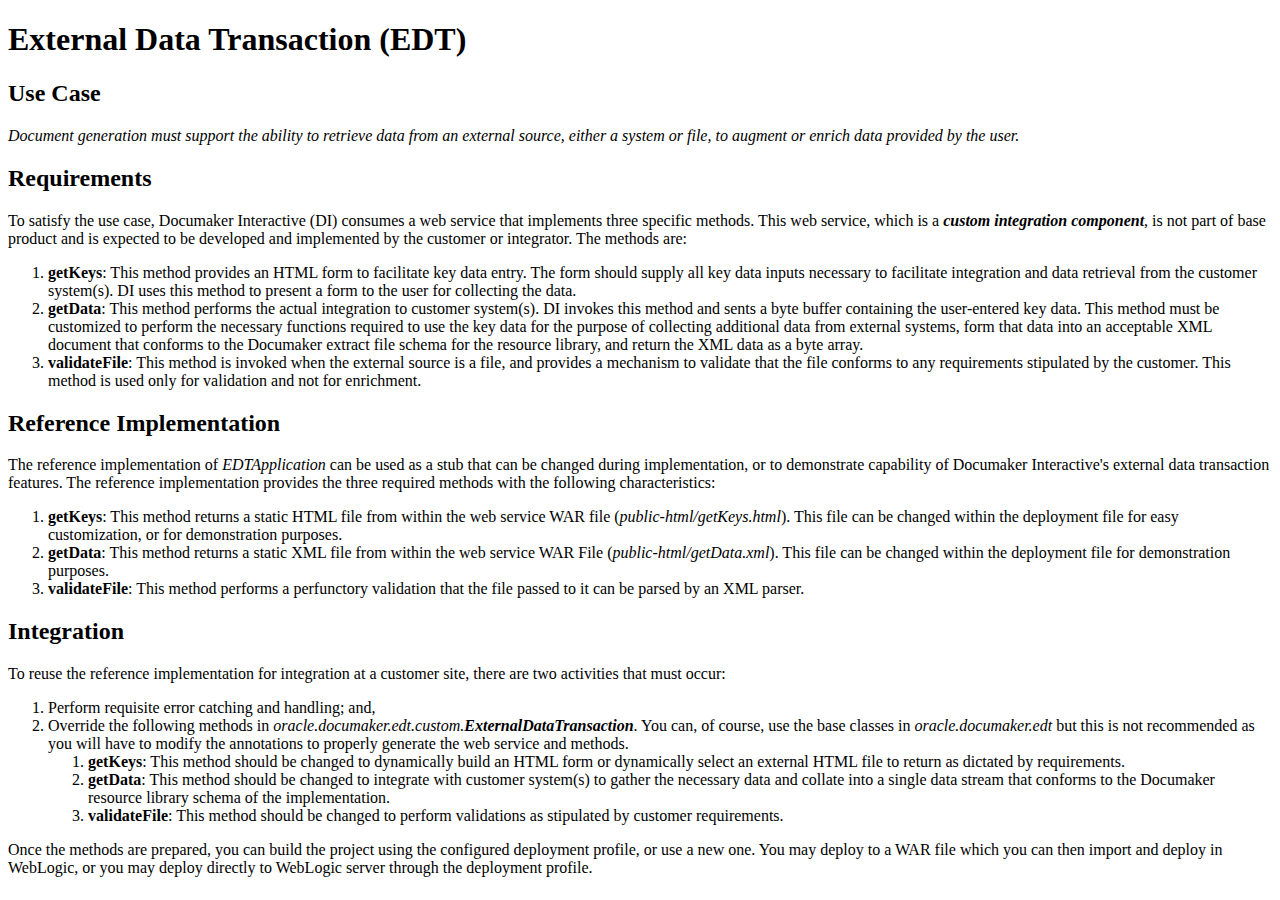
<file: edtapplication/readme.html>
<!DOCTYPE html>
<html>
    <head>
        <meta http-equiv="Content-Type" content="text/html; charset=windows-1252"/>
        <title>readme</title>
    </head>
    <body>
    <h1>
            External Data Transaction (EDT)
    </h1>
    
    <h2>Use Case</h2>
    <p><em>Document generation must support the ability to retrieve data from an external source, either a system or file,
    to augment or enrich data provided by the user.</em>
    </p>
    
    <h2>Requirements</h2>
    
    <p>To satisfy the use case, Documaker Interactive (DI) consumes a web service that implements three specific methods. 
    This web service, which is a <em><strong>custom integration component</strong></em>, is not part of base product and
    is expected to be developed and implemented by the customer or integrator. The methods are:
    
    <ol>
    
    <li><strong>getKeys</strong>: This method provides an HTML form to facilitate key data entry. The form should supply 
    all key data inputs necessary to facilitate integration and data retrieval from the customer system(s). DI uses this
    method to present a form to the user for collecting the data. 
    </li>
    
    <li><strong>getData</strong>: This method performs the actual integration to customer system(s). DI invokes this 
    method and sents a byte buffer containing the user-entered key data. This method must be customized to perform the 
    necessary functions required to use the key data for the purpose of collecting additional data from external 
    systems, form that data into an acceptable XML document that conforms to the Documaker extract file schema for the 
    resource library, and return the XML data as a byte array.</li>
    
    <li><strong>validateFile</strong>: This method is invoked when the external source is a file, and provides a 
    mechanism to validate that the file conforms to any requirements stipulated by the customer. This method is used 
    only for validation and not for enrichment.
    </ol>
    
    <h2>Reference Implementation</h2>
    
    <p>The reference implementation of <em>EDTApplication</em> can be used as a stub that can be changed during 
    implementation, or to demonstrate capability of Documaker Interactive's external data transaction features. The 
    reference implementation provides the three required methods with the following characteristics:
    </p>
    <ol>
    <li><strong>getKeys</strong>: This method returns a static HTML file from within the web service WAR file
    (<em>public-html/getKeys.html</em>). This file can be changed within the deployment file for easy customization,
    or for demonstration purposes. 
    </li>
    
    <li><strong>getData</strong>: This method returns a static XML file from within the web service WAR File 
    (<em>public-html/getData.xml</em>). This file can be changed within the deployment file for demonstration purposes.</li>
    
    <li><strong>validateFile</strong>: This method performs a perfunctory validation that the file passed to it can
    be parsed by an XML parser. </li>
    </ol>
    
    <h2>Integration</h2>
    
    <p>To reuse the reference implementation for integration at a customer site, there are two activities that must occur:
    <ol><li>Perform requisite error catching and handling; and,</li><li>Override the following methods in
    <em>oracle.documaker.edt.custom.<strong>ExternalDataTransaction</strong></em>. You can, of course, use the base 
    classes in <em>oracle.documaker.edt</em> but this is not recommended as you will have to modify the annotations to 
    properly generate the web service and methods.
    
<ol>
    <li><strong>getKeys</strong>: This method should be changed to dynamically build an
    HTML form or dynamically select an external HTML file to return as dictated by requirements.
    </li>
    
    <li><strong>getData</strong>: This method should be changed to integrate with customer system(s) to gather the 
    necessary data and collate into a single data stream that conforms to the Documaker resource library schema of
    the implementation.</li>
    
    <li><strong>validateFile</strong>: This method should be changed to perform validations as stipulated by 
    customer requirements.</li>
    </ol>
    </li></ol>
    </p>
    
    <p>Once the methods are prepared, you can build the project using the configured deployment profile, or use a new
    one. You may deploy to a WAR file which you can then import and deploy in WebLogic, or you may deploy directly to 
    WebLogic server through the deployment profile.
    </body>
</html>
</file>
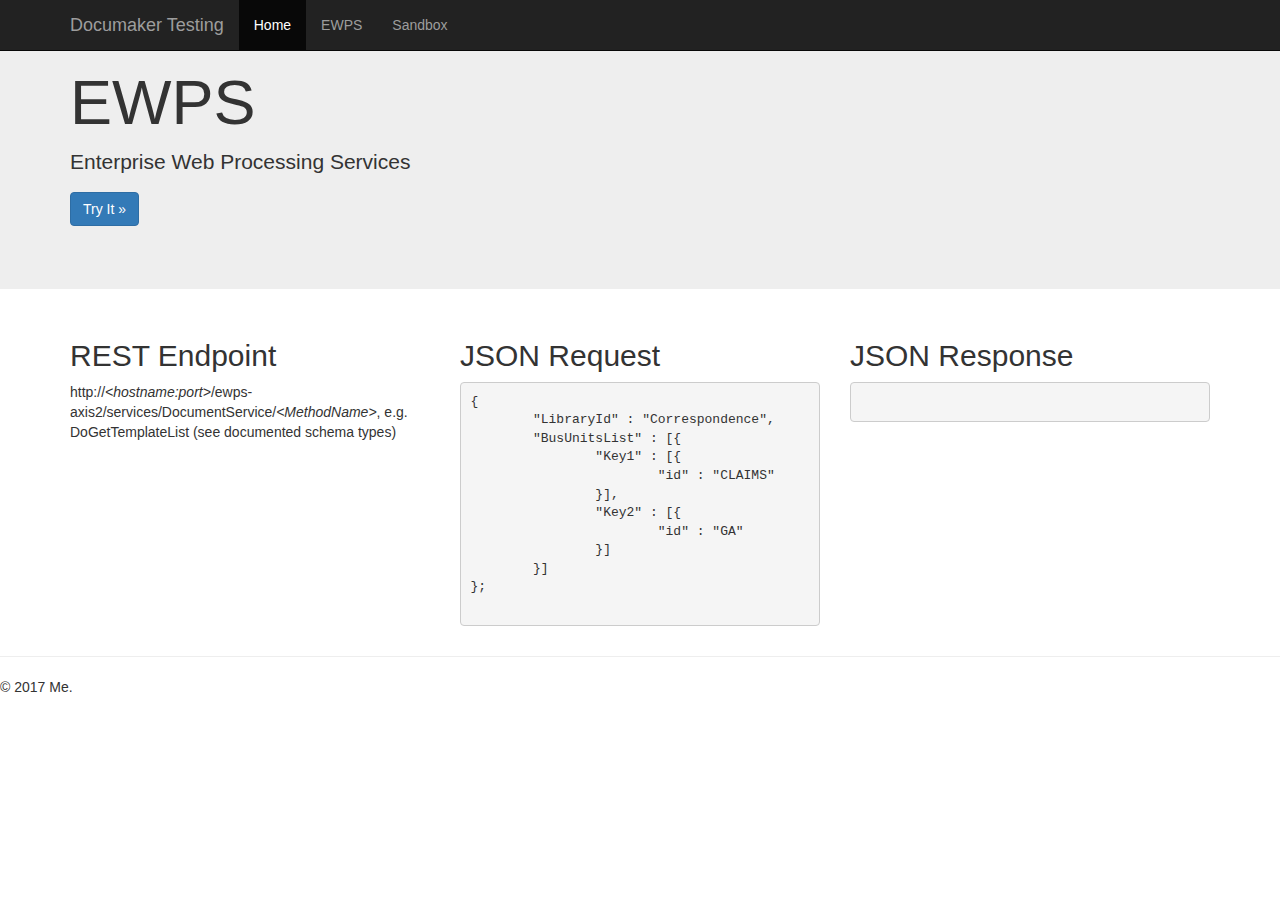
<file: sandbox/ewps.html>
<!DOCTYPE html>
<html lang="en">
  <head>
    <meta charset="utf-8">
    <meta http-equiv="X-UA-Compatible" content="IE=edge">
    <meta name="viewport" content="width=device-width, initial-scale=1">
    <title>Documaker Testing</title>
    <link href="bootstrap-3.3.7-dist/css/bootstrap.min.css" rel="stylesheet">
    <!--[if lt IE 9]>
      <script src="https://oss.maxcdn.com/html5shiv/3.7.3/html5shiv.min.js"></script>
      <script src="https://oss.maxcdn.com/respond/1.4.2/respond.min.js"></script>
    <![endif]-->
    <script src="js/documaker.js"></script>
    <script type="text/javascript">
		ewpsJsonRequest = function() {
			var resultDiv = $("#responseContainer");
		    $.ajax({
		        url: "http://192.168.1.72:8080/ewps-axis2/services/DocumentService/doGetBusUnits",
		        method: "POST",
				data: { "LibraryId" : "CORRESPONDENCE" },
		        contentType: "application/json",
		        dataType: "json",
		        success: function (result) {
		            switch (result) {
		                case true:
		                    processResponse(result);
		                    break;
		                default:
		                    resultDiv.html(result);
		            }
		        },
		        error: function (xhr, ajaxOptions, thrownError) {
			        resultDiv.html("XHR.Status = " + xhr.status + "\r\nthrownError = " + thrownError);
		        }
		    });
		};
	</script>
  </head>
  <body>
    <nav class="navbar navbar-inverse navbar-fixed-top">
      <div class="container">
        <div class="navbar-header">
          <button type="button" class="navbar-toggle collapsed" data-toggle="collapse" data-target="#navbar" aria-expanded="false" aria-controls="navbar">
            <span class="sr-only">Toggle navigation</span>
            <span class="icon-bar"></span>
            <span class="icon-bar"></span>
            <span class="icon-bar"></span>
          </button>
          <a class="navbar-brand" href="#">Documaker Testing</a>
        </div>
        <div id="navbar" class="collapse navbar-collapse">
          <ul class="nav navbar-nav">
            <li class="active"><a href="index.html">Home</a></li>
            <li><a href="ewps.html">EWPS</a></li>
            <li><a href="sandbox.html">Sandbox</a></li>
          </ul>
        </div><!--/.nav-collapse -->
      </div>
    </nav>
    
<!-- Main jumbotron for a primary marketing message or call to action -->
    <div class="jumbotron">
      <div class="container">
        <h1>EWPS</h1>
        <p>Enterprise Web Processing Services</p>
        <a class="btn btn-primary" href="#" onclick="ewpsJsonRequest();" role="button">Try It &raquo;</a>	        
        </p>
      </div>
    </div>

    <div class="container">
		<div class="row">
		        <div class="col-md-4">
		          <h2>REST Endpoint</h2>
		          <p>http://<em>&lt;hostname:port&gt;</em>/ewps-axis2/services/DocumentService/<em>&lt;MethodName&gt;</em>, e.g. DoGetTemplateList (see documented schema types)</p>          
		        </div>
		        <div class="col-md-4">
		          <h2>JSON Request</h2>
		          <pre>
{ 
	"LibraryId" : "Correspondence",
	"BusUnitsList" : [{
		"Key1" : [{
			"id" : "CLAIMS"
		}],
		"Key2" : [{
			"id" : "GA"
		}]
	}]
};	          
		          </pre>          
		       </div>
		       <div class="col-md-4">
			       <h2>JSON Response</h2>
			       	<pre id="responseContainer">
					</pre>
				</div>	       
		       </div>
		</div>      
    <hr/>
      <footer>
        <p>&copy; 2017 Me.</p>
      </footer>
    </div> <!-- /container -->	  
	  	  
    <script src="https://ajax.googleapis.com/ajax/libs/jquery/1.12.4/jquery.min.js"></script>
    <script src="bootstrap-3.3.7-dist/js/bootstrap.min.js"></script>
  </body>
</html>
</file>
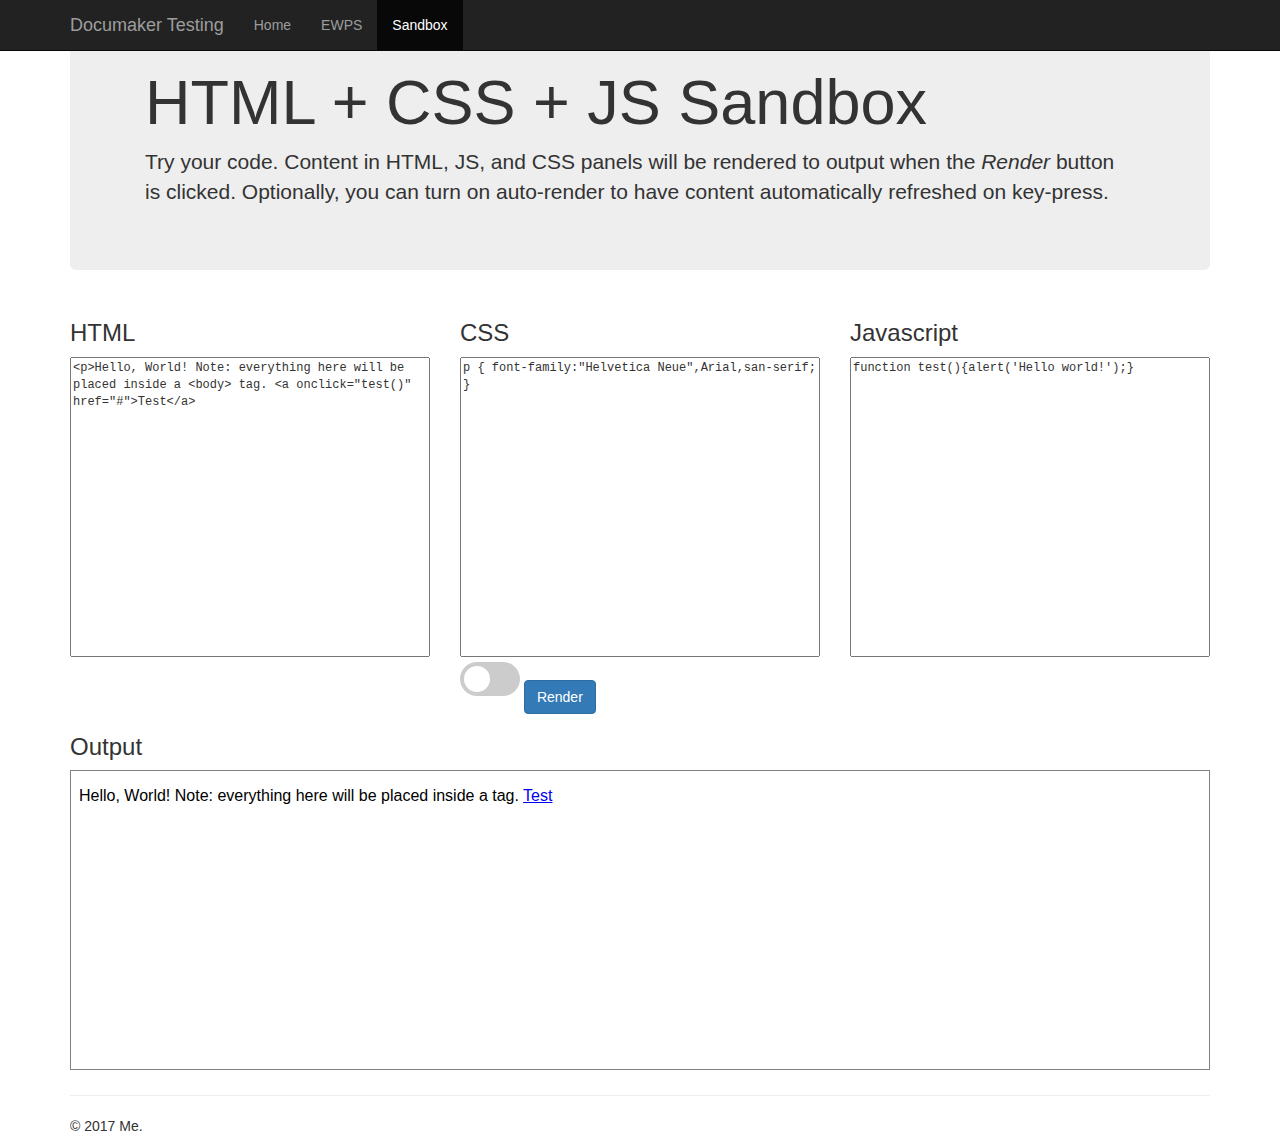
<file: sandbox/sandbox.html>
<!DOCTYPE html>
<html lang="en">
  <head>
    <meta charset="utf-8">
    <meta http-equiv="X-UA-Compatible" content="IE=edge">
    <meta name="viewport" content="width=device-width, initial-scale=1">
    <title>Documaker Testing</title>
    <link href="bootstrap-3.3.7-dist/css/bootstrap.min.css" rel="stylesheet">
    <!--[if lt IE 9]>
      <script src="https://oss.maxcdn.com/html5shiv/3.7.3/html5shiv.min.js"></script>
      <script src="https://oss.maxcdn.com/respond/1.4.2/respond.min.js"></script>
    <![endif]-->
    <script src="js/documaker.js"></script>
    <link href="css/sandbox.css" rel="stylesheet">
  </head>
  <body onload="toggleRenderListener();render();">
    <nav class="navbar navbar-inverse navbar-fixed-top">
      <div class="container">
        <div class="navbar-header">
          <button type="button" class="navbar-toggle collapsed" data-toggle="collapse" data-target="#navbar" aria-expanded="false" aria-controls="navbar">
            <span class="sr-only">Toggle navigation</span>
            <span class="icon-bar"></span>
            <span class="icon-bar"></span>
            <span class="icon-bar"></span>
          </button>
          <a class="navbar-brand" href="#">Documaker Testing</a>
        </div>
        <div id="navbar" class="collapse navbar-collapse">
          <ul class="nav navbar-nav">
            <li><a href="index.html">Home</a></li>
            <li><a href="ewps.html">EWPS</a></li>
            <li class="active"><a href="sandbox.html">Sandbox</a></li>
          </ul>
        </div><!--/.nav-collapse -->
      </div>
    </nav>

    <div class="container">
    <div class="jumbotron">
      <div class="container">
        <h1>HTML + CSS + JS Sandbox</h1>
        <p>Try your code. Content in HTML, JS, and CSS panels will be rendered to output when the <em>Render</em> button is clicked. Optionally, you can turn on auto-render to have content automatically refreshed on key-press.</p>
      </div>
    </div>
      <!-- Example row of columns -->
      <div class="row">
        <div class="col-md-4" id="html">
		<h3>HTML</h3>
                <textarea><p>Hello, World! Note: everything here will be placed inside a &lt;body&gt; tag. <a onclick="test()" href="#">Test</a></textarea>
        </div>
        <div class="col-md-4" id="css">
		<h3>CSS</h3>
                <textarea>p { font-family:"Helvetica Neue",Arial,san-serif;  } </textarea>
       </div>
	<div class="col-md-4" id="js">
		<h3>Javascript</h3>
		<textarea>function test(){alert('Hello world!');}</textarea>
	</div>
      </div>
	  <div class="row">
		  <div class="col-md-4"></div>
		  <div class="col-md-4">
            		<label class="switch">
						<input id="autorender" onclick="toggleRenderListener();" type="checkbox">
						<div class="slider round"></div>
					</label>      
					<button class="btn btn-primary" id="renderbutton" onclick="render();">Render</button>
		  </div>
					<div class="col-md-4"></div>
		  
	  </div>
	  <div class="row">
		<div class="col-md-12" id="output">
                	<h3>Output</h3>

					<iframe ></iframe>
                  </div>  
	</div>
    <hr/>
      <footer>
        <p>&copy; 2017 Me.</p>
      </footer>
    </div> <!-- /container -->	  
    <script src="js/sandbox.js"></script>	  	  
    <script src="https://ajax.googleapis.com/ajax/libs/jquery/1.12.4/jquery.min.js"></script>
    <script src="bootstrap-3.3.7-dist/js/bootstrap.min.js"></script>
  </body>
</html>
</file>
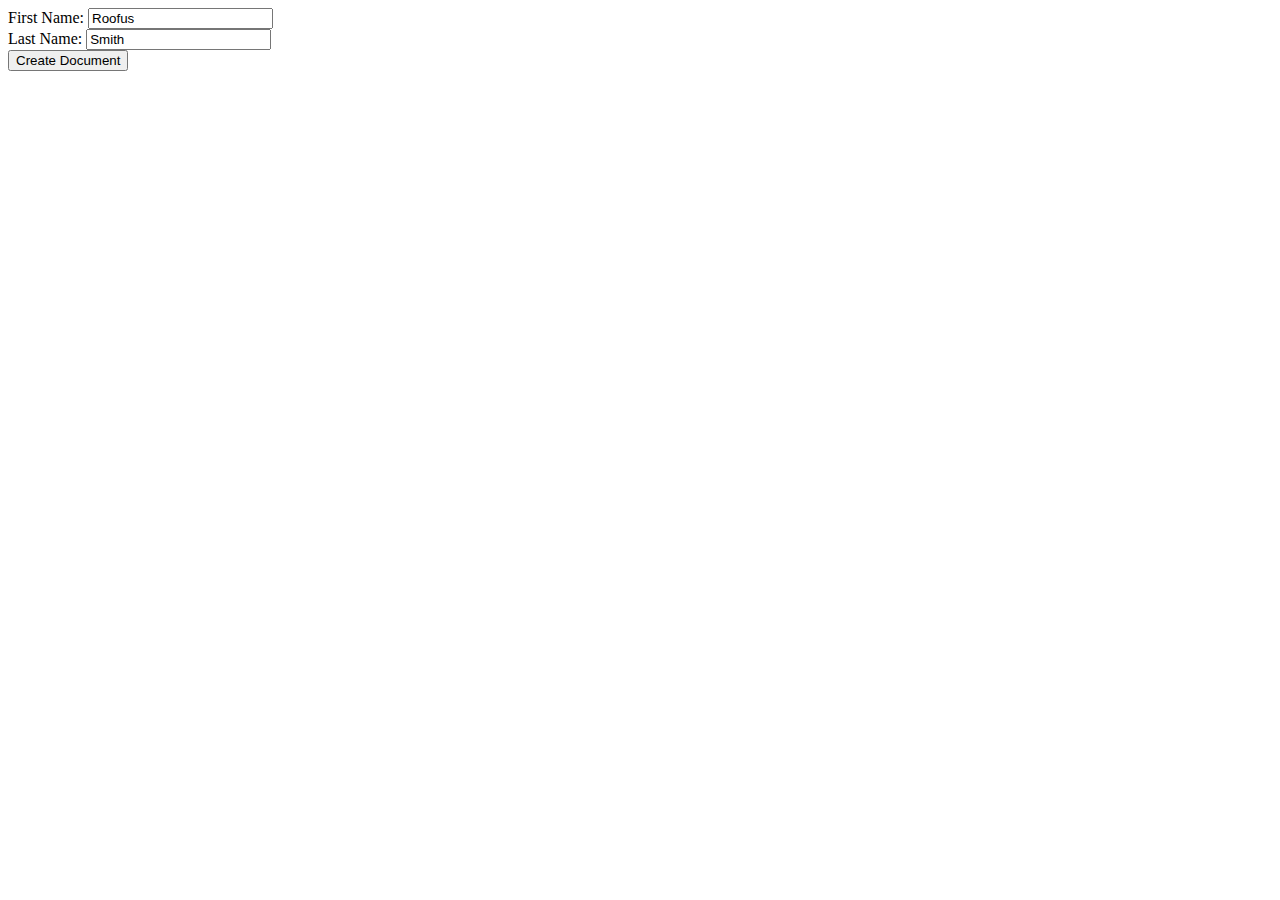
<file: dws/dwsClient/src/main/webapp/dwsClient.html>
<html>
<head>
    <title>DWS Client for Documaker &trade;</title>
    <!--
		To use this client you need to do a few things.
		1) Edit the HTML form to include the input elements you want the user to enter. Be sure to give each element a unique id attribute.
		2) Set the variable dwsUrl to the correct endpoint for your DWS Publishing Service.
		3) Set the variable diUrl to the correct endpoint for your Documaker Interactive application.
		4) Deploy to your J2EE container (e.g. WebLogic)
			a) On your server, create a directory accessible by the user running WebLogic, e.g. /home/oracle/demohtml
			b) Copy this file to that directory.
			c) Inside that directory, make a subdirectory called WEB-INF
			d) Inside the WEB-INF directory, make a file called web.xml and put the following in it:
				<?xml version="1.0" encoding="UTF-8"?>
				<!DOCTYPE web-app PUBLIC
				"-//Sun Microsystems, Inc.//DTD Web Application 2.3//EN"
				"http://java.sun.com/j2ee/dtds/web-app_2_3.dtd">
				<web-app>
				</web-app>
			e) Open WebLogic console->Deployments->Install->locate the directory, accept defaults.
    -->    
</head>
<body>
    <form name="Demo" action="" method="post">
        <div>
        	<!-- add form elements here. MUST SET ID! -->
			First Name: <input type="text" value="Roofus" id="firstname" name="firstname"/><br/>
        	Last Name: <input type="text" value="Smith" id="lastname" name="lastname"/><br/>
            <input type="button" value="Create Document" onclick="soap();" />
        </div>
    </form>
    <script type="text/javascript">    	        
    	
    	// set debug = true to log things to browser console.
    	var debug = false;
    	// set to the endpoint for your DWS Publishing Service.
    	var dwsUrl = 'http://192.168.1.74:7001/DWSAL1/PublishingService';
    	// set to the endpoint for Documaker Interactive. Do not change anything after "faces"    	
    	var diUrl = 'http://192.168.1.74:7001/DocumakerCorrespondence/faces/load?taskflow=edit&uniqueId=$uniqueId&docId=$docId';
 
    	// set to Attachments or Identifiers. 
    	//	Attachments - For on-demand/straight-through publishing. Get a PDF in response. (Note: this hasn't been implemented yet.)
    	//	Identifiers - For interactive document editing.
    	var returnType = 'Identifiers';

    	// This variable takes the user input from the HTML form and builds the extract xml.
    	// Since this is generating the XML that Documaker will eventually read, two things are important:
    	// 1) The schema of the XML generated must match the schema that your MRL expects;
    	// 2) You need to include your variable data (e.g. user input) in the proper place here!
    	// * Yes, this is ugly, but it's a learning exercise!
    	var extractXml = '<?xml version="1.0" encoding="UTF-8"?>' +
			'<DocumentRequest>' +
			'<PackageInfo>' +
			'    <Key1>CENTRAL</Key1>' +
			'    <Key2>ACCOUNT_STATUS</Key2>' +
			'    <KeyID>0000007</KeyID>' +
			'    <RunDate>20050830</RunDate>' +
			'    <TranCode>EN</TranCode>' +
			'    <Product>Foundation Life</Product>' +
			'    <PolicyNumber></PolicyNumber>' +
			'    <PolicyIssueDate>20050203</PolicyIssueDate>' +
			'    <RetroactiveDate>20050203</RetroactiveDate>' +
			'    <EffDate>20050501</EffDate>' +
			'    <ExpDate>20060501</ExpDate>' +
			'    <Createtime>02/14/2019 12:01:03</Createtime>' +
			'    <Modifytime>02/14/2019 12:55:09</Modifytime>' +
			'    <IssueStateCode>GA</IssueStateCode>' +
			'    <WipReason>MISSING SIG</WipReason>' +
			'	<UserGroup>3</UserGroup>' +
			'	<User>8</User>' +
			'	<Description>Welcome Packet</Description>' +
			'	<ApprovalState>10</ApprovalState>' +
			'	<Action>100011</Action>' +
			'</PackageInfo>' +
			'<PolicyData>' +
			'	<PlanCode>UL</PlanCode>' +
			//// This is an example of how you would put in your user form data.
			'    <Payee>' + document.getElementById("firstname").value + ' ' + document.getElementById("lastname").value + '</Payee> ' +
			'    <PolicyRoleType>' +
			'		<Insured>' +
			'        	<InsPrefix>Mr.</InsPrefix>' +
			'        	<InsFName>' + document.getElementById("firstname").value + '</InsFName>' +
			'            <InsMName>T</InsMName>' +
			'            <InsLName>' + document.getElementById("lastname").value + '</InsLName>' +
			//// End of example. 
			'            <InsSex>M</InsSex>' +
			'            <InsAddress1>5400 LBJ Expressway</InsAddress1>' +
			'            <InsAddress2>Suite 300</InsAddress2>' +
			'            <InsCity>Dallas</InsCity>' +
			'            <InsState>TX</InsState>' +
			'            <InsZip>75240</InsZip>' +
			'            <InsBirthdate>19800715</InsBirthdate>' +
			'            <InsSSN>123456789</InsSSN>' +
			'            <InsDayphone>2148762789778</InsDayphone>' +
			'            <InsNightPhone>2148974464</InsNightPhone>' +
			'            <InsBirthCity>Dallas</InsBirthCity>' +
			'            <InsBirthState>TX</InsBirthState>' +
			'            <InsDriverState>TX</InsDriverState>' +
			'            <InsDriverLicense>987654654A465</InsDriverLicense>' +
			'        </Insured>' +
			'        <Agent>' +
			'            <AgentPrefix>Mr.</AgentPrefix>' +
			'            <AgentFName>John</AgentFName>' +
			'            <AgentLName>Doe</AgentLName>' +
			'            <AgentAddress1>2727 Paces Ferry Road</AgentAddress1>' +
			'            <AgentCity>Atlanta</AgentCity>' +
			'            <AgentState>GA</AgentState>' +
			'            <AgentZip>30339</AgentZip>' +
			'            <AgentEmail>jdoe@amergen.com</AgentEmail>' +
			'            <AgentPhone>2148582200</AgentPhone>' +
			'            <AgentNo>R98798</AgentNo>' +
			'            <AgentCustServPhone>8882637436</AgentCustServPhone>' +
			'            <AgentCustServOpenTime>8:00</AgentCustServOpenTime>' +
			'            <AgentCustServCloseTime>5:00</AgentCustServCloseTime>' +
			'            <AgentCustServTimeZone>eastern</AgentCustServTimeZone>' +
			'        </Agent>' +
			'        <Owner>' +
			'            <OwnFName>Bill</OwnFName>' +
			'            <OwnMName>M</OwnMName>' +
			'            <OwnLName>Smith</OwnLName>' +
			'            <OwnCompany>Adventures Inc.</OwnCompany>' +
			'            <OwnAddress1>5910 North Central Expressway</OwnAddress1>' +
			'            <OwnAddress2>Suite 900</OwnAddress2>' +
			'            <OwnCity>Dallas</OwnCity>' +
			'            <OwnState>TX</OwnState>' +
			'            <OwnZipCode>75206</OwnZipCode>' +
			'            <OwnEin>896851098</OwnEin>' +
			'            <OwnSig>Added</OwnSig>' +
			'        </Owner>' +
			'        <Beneficiary1>' +
			'            <Ben1FName>Bill</Ben1FName>' +
			'            <Ben1MName>P</Ben1MName>' +
			'            <Ben1LName>Smith, Jr.</Ben1LName>' +
			'            <Ben1BirthDate>19840401</Ben1BirthDate>' +
			'            <Ben1Sex>M</Ben1Sex>' +
			'            <Ben1Relationship>Son</Ben1Relationship>' +
			'            <Ben1Address1>5910 North Central Expressway</Ben1Address1>' +
			'            <Ben1Address2>Suite 800</Ben1Address2>' +
			'            <Ben1City>Dallas</Ben1City>' +
			'            <Ben1State>TX</Ben1State>' +
			'            <Ben1ZipCode>75026</Ben1ZipCode>' +
			'            <Ben1SSN>123456780</Ben1SSN>' +
			'        </Beneficiary1>' +
			'        <Beneficiary2>' +
			'            <Ben2FName>Mary</Ben2FName>' +
			'            <Ben2MName>T</Ben2MName>' +
			'            <Ben2LName>Smith</Ben2LName>' +
			'            <Ben2BirthDate>19620320</Ben2BirthDate>' +
			'            <Ben2Sex>F</Ben2Sex>' +
			'            <Ben2Relationship>Cousin</Ben2Relationship>' +
			'            <Ben2Address1>5910 North Central Expressway</Ben2Address1>' +
			'            <Ben2Address2>Suite 800</Ben2Address2>' +
			'            <Ben2City>Dallas</Ben2City>' +
			'            <Ben2State>TX</Ben2State>' +
			'            <Ben2ZipCode>75026</Ben2ZipCode>' +
			'            <Ben2SSN>987654321</Ben2SSN>' +
			'        </Beneficiary2>' +
			'        <Adjuster>' +
			'            <ADJ.BRANCH>SYRACUSE</ADJ.BRANCH>' +
			'            <ADJ.CODE>SM3</ADJ.CODE>' +
			'            <ADJ.EMAIL>swellspring@testins.com</ADJ.EMAIL>' +
			'            <ADJ.MANAGER>Jerry Cook</ADJ.MANAGER>' +
			'            <ADJ.NAME>Shannon Wellspring</ADJ.NAME>' +
			'            <ADJ.TITLE>Manager</ADJ.TITLE>' +
			'         </Adjuster>' +
			'         <Branch>' +
			'            <BRANCH.ADDRESS.FULL>100 South Street New York, NY 23921</BRANCH.ADDRESS.FULL>' +
			'            <BRANCH.CSZ>New York, NY 23921</BRANCH.CSZ>' +
			'            <BRANCH.HDR.PHONE>(513) 870-2000</BRANCH.HDR.PHONE>' +
			'            <BRANCH.PO>PO Box 29283</BRANCH.PO>' +
			'          </Branch>' +
			'    </PolicyRoleType>' +
			'   <Life>' +
			'	  <Application>' +
			'            <AppAproved>N</AppAproved>' +
			'            <PrimaryInsured>X</PrimaryInsured>' +
			'				<AppForm>' +
			'					<NAME>C:\FAP\FSDMS2\FORMS\app.tif</NAME>' +
			'				</AppForm>' +
			'            	 <InsHealthInfo>' +
			'					<Height>60</Height>' +
			'					<Weight>120</Weight>' +
			'					<BloodPress>N</BloodPress>' +
			'					<Cholestrol>N</Cholestrol>' +
			'					<Cancerrel>N</Cancerrel>' +
			'					<HeartDiseaseRel>N</HeartDiseaseRel>' +
			'					<Alcoholism>N</Alcoholism>' +
			'					<Anxiety>N</Anxiety>' +
			'					<Asthma>Y</Asthma>' +
			'					<Cancer>N</Cancer>' +
			'					<Depression>N</Depression>' +
			'					<Diabetes>N</Diabetes>' +
			'					<DrugAbuse>N</DrugAbuse>' +
			'					<Epilepsy>N</Epilepsy>' +
			'					<HeartDisease>N</HeartDisease>' +
			'					<Hepatitis>N</Hepatitis>' +
			'					<Kidney-Liver>N</Kidney-Liver>' +
			'					<MS>N</MS>' +
			'					<Respiratory>N</Respiratory>' +
			'					<Sleep>N</Sleep>' +
			'					<Stroke>N</Stroke>' +
			'					<Ulcer>N</Ulcer>' +
			'					<Vascular>N</Vascular>' +
			'					<Other>N</Other>' +
			'					<Explaination>Treated during childhood.  No adult incidents.</Explaination>' +
			'					<Continuation>N</Continuation>' +
			'				</InsHealthInfo>' +
			'        </Application>' +
			'   </Life>' +
			' </PolicyData> ' +
			' <AddresseeData>' +
			'    <Addressee>' +
			'       <Type>0</Type>' +
			'       <NameLine1>Andy Jones</NameLine1>' +
			'       <NameLine2/>' +
			'       <AddrLine1>1 Westfield Road</AddrLine1>' +
			'       <AddrLine2>Suite 100</AddrLine2>' +
			'       <City>Waterford</City>' +
			'       <Country>US</Country>' +
			'       <Zip>06385</Zip>' +
			'       <Role>AGENT</Role>' +
			'       <State>CT</State>' +
			'       <Phone>603-624-2938</Phone>   ' +
			'       <Email>andy.jones@example.com</Email>' +
			'       <Fax>603-624-2900</Fax>' +
			'       <DistMethods>Email</DistMethods>' +
			'	   	 <Distribution>LocalPrint</Distribution>' +
			'       </Addressee>' +
			'    <Addressee>' +
			'       <Code/>' +
			'       <Type>1</Type>' +
			'       <NameLine1>Sally Brown</NameLine1>' +
			'       <NameLine2/>' +
			'       <AddrLine1>14746 Northside Drive</AddrLine1>' +
			'       <AddrLine2>Apartment C</AddrLine2>' +
			'       <City>Waterford</City>' +
			'       <Country>US</Country>' +
			'       <Zip>06385</Zip>' +
			'       <Role>INSURED</Role>' +
			'       <State>CT</State>' +
			'       <Phone>603-624-0002</Phone>   ' +
			'       <Email>sally.brown@example.com</Email>' +
			'       <Fax>603-624-2900</Fax>' +
			'       <DistMethods>Batch</DistMethods>' +
			'	     <Distribution>LocalPrint</Distribution>' +
			'       </Addressee>' +
			'    <Addressee>' +
			'       <Code/>' +
			'       <Type>1</Type>' +
			'       <NameLine1>Jason Barrs</NameLine1>' +
			'       <NameLine2/>' +
			'       <AddrLine1>80 Wolfe Road</AddrLine1>' +
			'       <AddrLine2>Suite D101</AddrLine2>' +
			'       <City>Albany</City>' +
			'       <Country>US</Country>' +
			'       <Zip>06385</Zip>' +
			'       <Role>INJURED PARTY</Role>' +
			'       <State>NY</State>' +
			'       <Phone>603-624-2938</Phone>   ' +
			'       <Email>andy.jones@example.com</Email>' +
			'       <Fax>603-624-2900</Fax>' +
			'       <DistMethods>Email</DistMethods>' +
			'	   	 <Distribution>LocalPrint</Distribution>' +
			'       </Addressee>' +
			'    </AddresseeData>' +
			'</DocumentRequest>';
		// DO NOT CHANGE ANYTHING BEYOND HERE.        	        	    	
        function soap() {
            var xmlhttp = new XMLHttpRequest();           
            xmlhttp.open('POST', dwsUrl, true);
			var sr = '<?xml version="1.0" encoding="utf-8"?>' +
					 '<soapenv:Envelope xmlns:soapenv="http://schemas.xmlsoap.org/soap/envelope/" xmlns:pub="oracle/documaker/schema/ws/publishing" xmlns:com="oracle/documaker/schema/ws/publishing/common" xmlns:v1="oracle/documaker/schema/ws/publishing/doPublishFromImport/v1" xmlns:com1="oracle/documaker/schema/common" xmlns:req="oracle/documaker/schema/ws/publishing/doPublishFromImport/v1/request"><soapenv:Header/><soapenv:Body><pub:DoPublishFromImportRequest><pub:DoPublishFromImportRequestV1><com:timeoutMillis>9000000</com:timeoutMillis><v1:JobRequest><req:Payload><req:Transaction><req:Data><com1:Content><com1:Binary>' +
					 btoa(extractXml) + 
					 '</com1:Binary></com1:Content></req:Data></req:Transaction></req:Payload></v1:JobRequest><v1:ResponseProperties><com1:ResponseType>' + returnType + '</com1:ResponseType></v1:ResponseProperties></pub:DoPublishFromImportRequestV1></pub:DoPublishFromImportRequest></soapenv:Body></soapenv:Envelope>';

            xmlhttp.onreadystatechange = function () {
                if (xmlhttp.readyState == 4) {
                    if (xmlhttp.status == 200) {
                    	if (debug) {console.log(xmlhttp.responseText);}
                    	var s = xmlhttp.responseText.indexOf('<ns11:Unique_Id>')+16;
                    	var t = xmlhttp.responseText.indexOf('</ns11:Unique_Id>');
                    	var uniqueId = xmlhttp.responseText.substring(s,t);
                    	s = xmlhttp.responseText.indexOf('<ns11:KeyId>')+12;
                    	t = xmlhttp.responseText.indexOf('</ns11:KeyId>');
                    	var docId = xmlhttp.responseText.substring(s,t);
                    	diUrl = diUrl.replace('$uniqueId',uniqueId).replace('$docId',docId)                    	
                    	window.location=diUrl;
                    }
                }
            }
            if (debug){
            	console.log('Extract XML\n' + extractXml);
            	console.log('SOAP XML\n' + sr);
            }
            xmlhttp.setRequestHeader('Content-Type', 'text/xml');
            xmlhttp.setRequestHeader('SOAPACTION','doPublishFromImport');
            xmlhttp.send(sr);
        }
    </script>
</body>
</html>
</file>
<file: dws/dwsClient/src/main/webapp/css/index.css>
html {
  font-size: 14px;
}
@media (min-width: 768px) {
  html {
    font-size: 16px;
  }
}

.container {
  max-width: 960px;
}

.pricing-header {
  max-width: 700px;
}

.card-deck .card {
  min-width: 220px;
}
</file>
<file: sandbox/css/sandbox.css>
textarea,iframe {
     height: 300px;
     width: 100%;
     -webkit-box-sizing: border-box; /* Safari/Chrome, other WebKit */
     -moz-box-sizing: border-box;    /* Firefox, other Gecko */
     box-sizing: border-box;         /* Opera/IE 8+ */
}
textarea {
     font-family: "Courier New",monospace;
     font-size: 12px;
     resize: none;
}
iframe {
border:1px solid grey;
}

.switch {
  position: relative;
  display: inline-block;
  width: 60px;
  height: 34px;
}

/* Hide default HTML checkbox */
.switch input {display:none;}

/* The slider */
.slider {
  position: absolute;
  cursor: pointer;
  top: 0;
  left: 0;
  right: 0;
  bottom: 0;
  background-color: #ccc;
  -webkit-transition: .4s;
  transition: .4s;
}

.slider:before {
  position: absolute;
  content: "";
  height: 26px;
  width: 26px;
  left: 4px;
  bottom: 4px;
  background-color: white;
  -webkit-transition: .4s;
  transition: .4s;
}

input:checked + .slider {
  background-color: #2196F3;
}

input:focus + .slider {
  box-shadow: 0 0 1px #2196F3;
}

input:checked + .slider:before {
  -webkit-transform: translateX(26px);
  -ms-transform: translateX(26px);
  transform: translateX(26px);
}

/* Rounded sliders */
.slider.round {
  border-radius: 34px;
}

.slider.round:before {
  border-radius: 50%;
}
</file>
